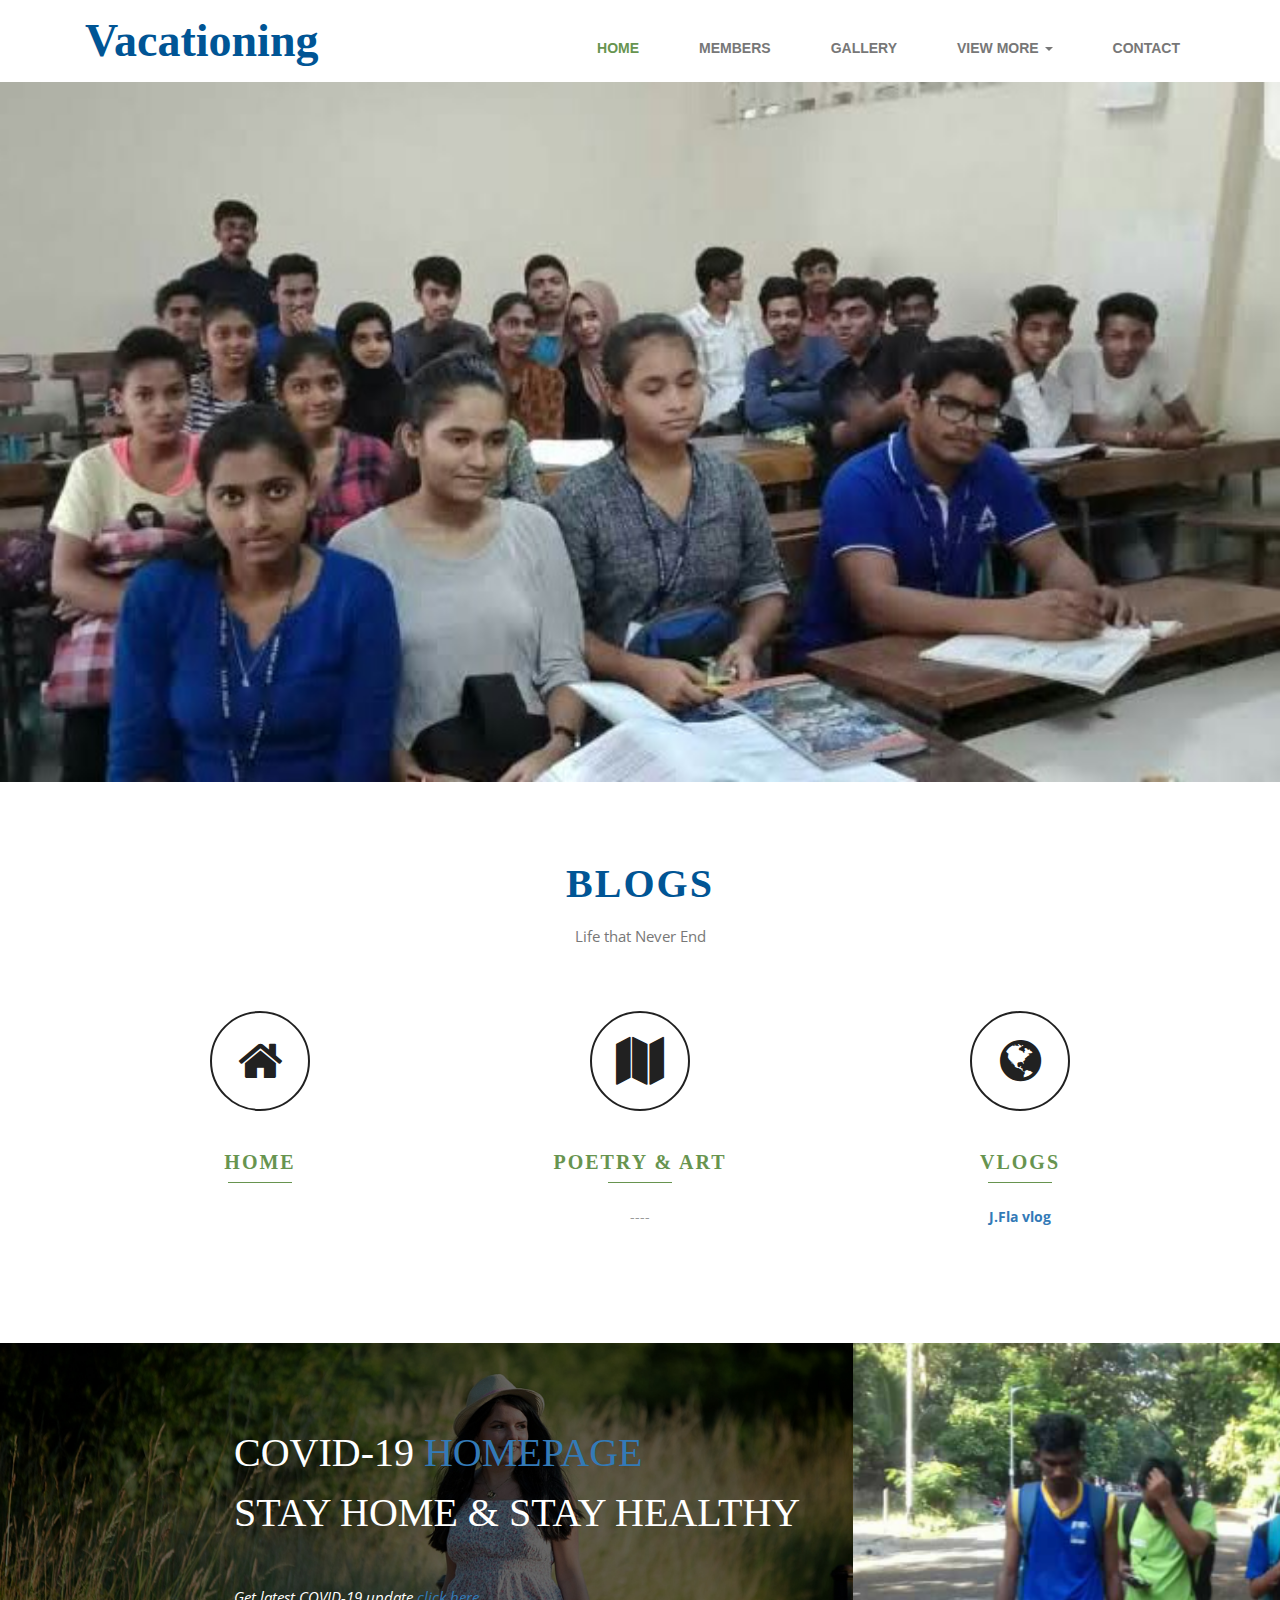
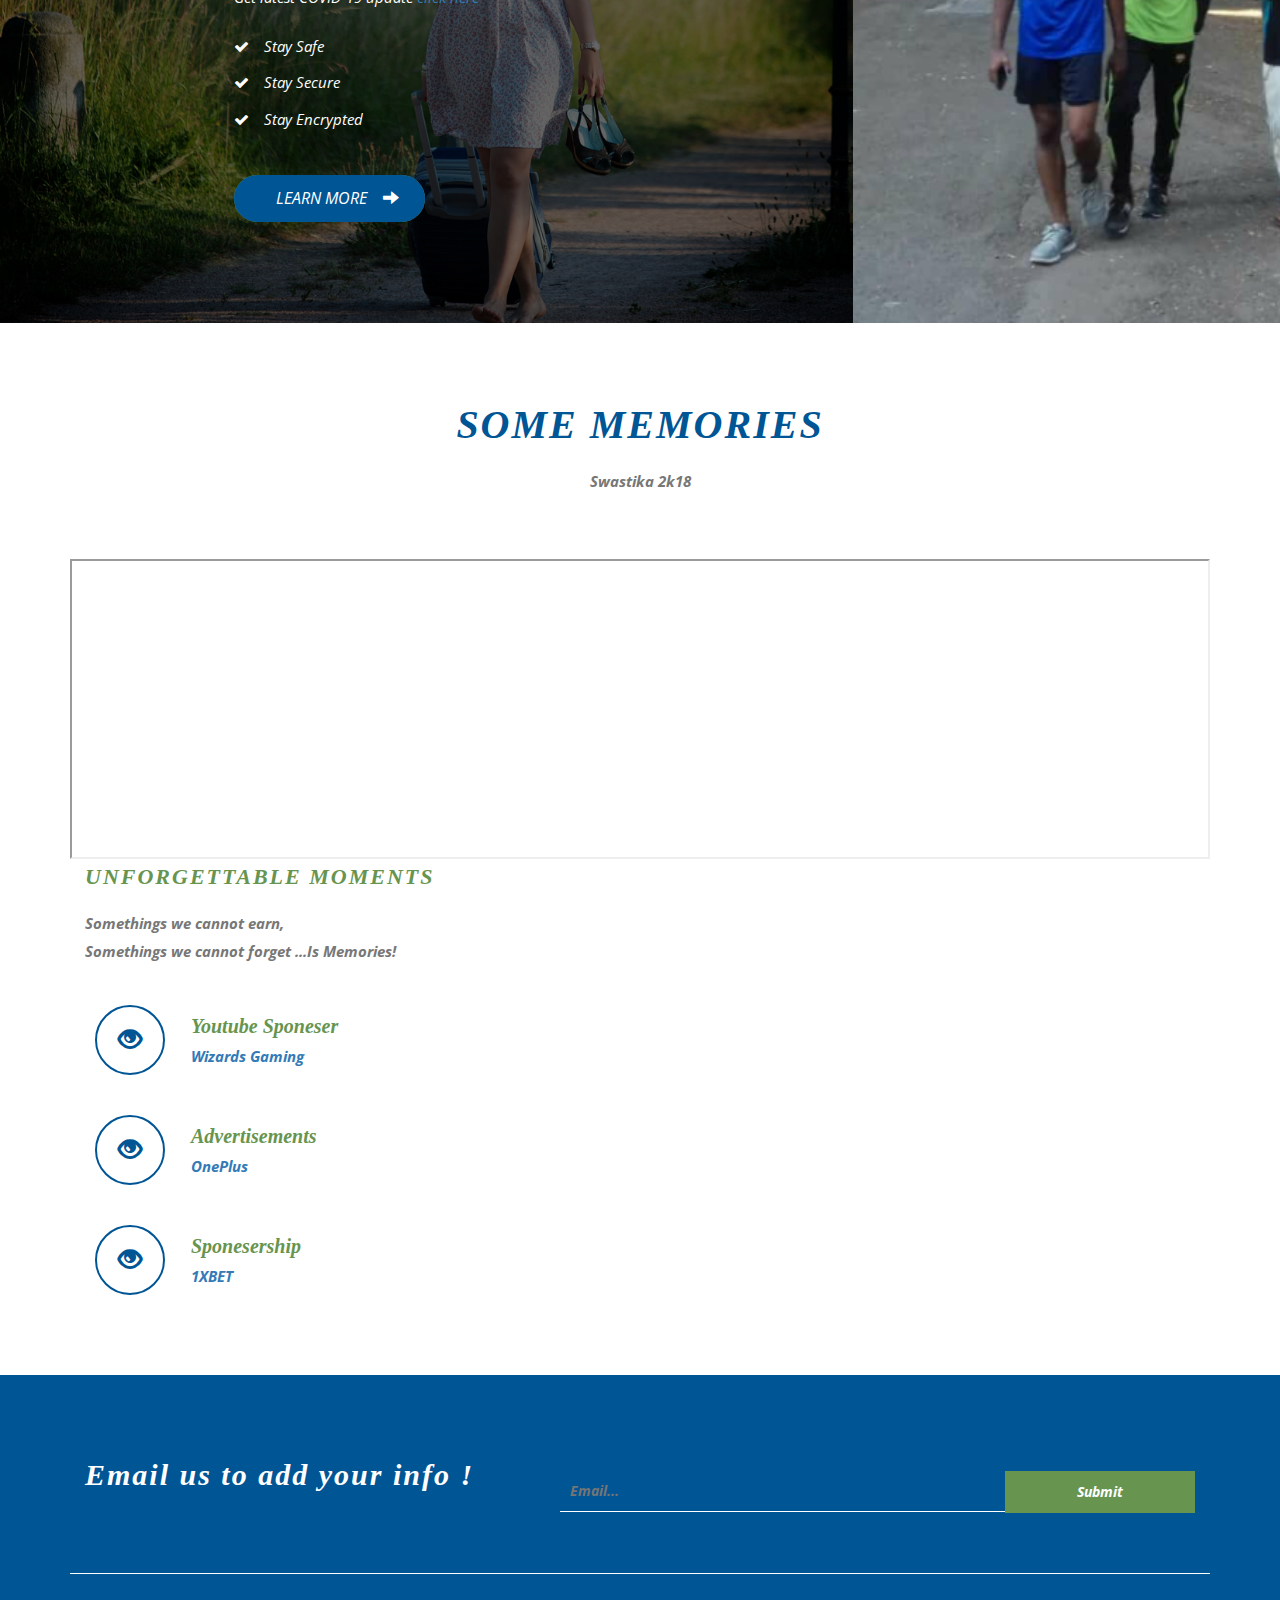
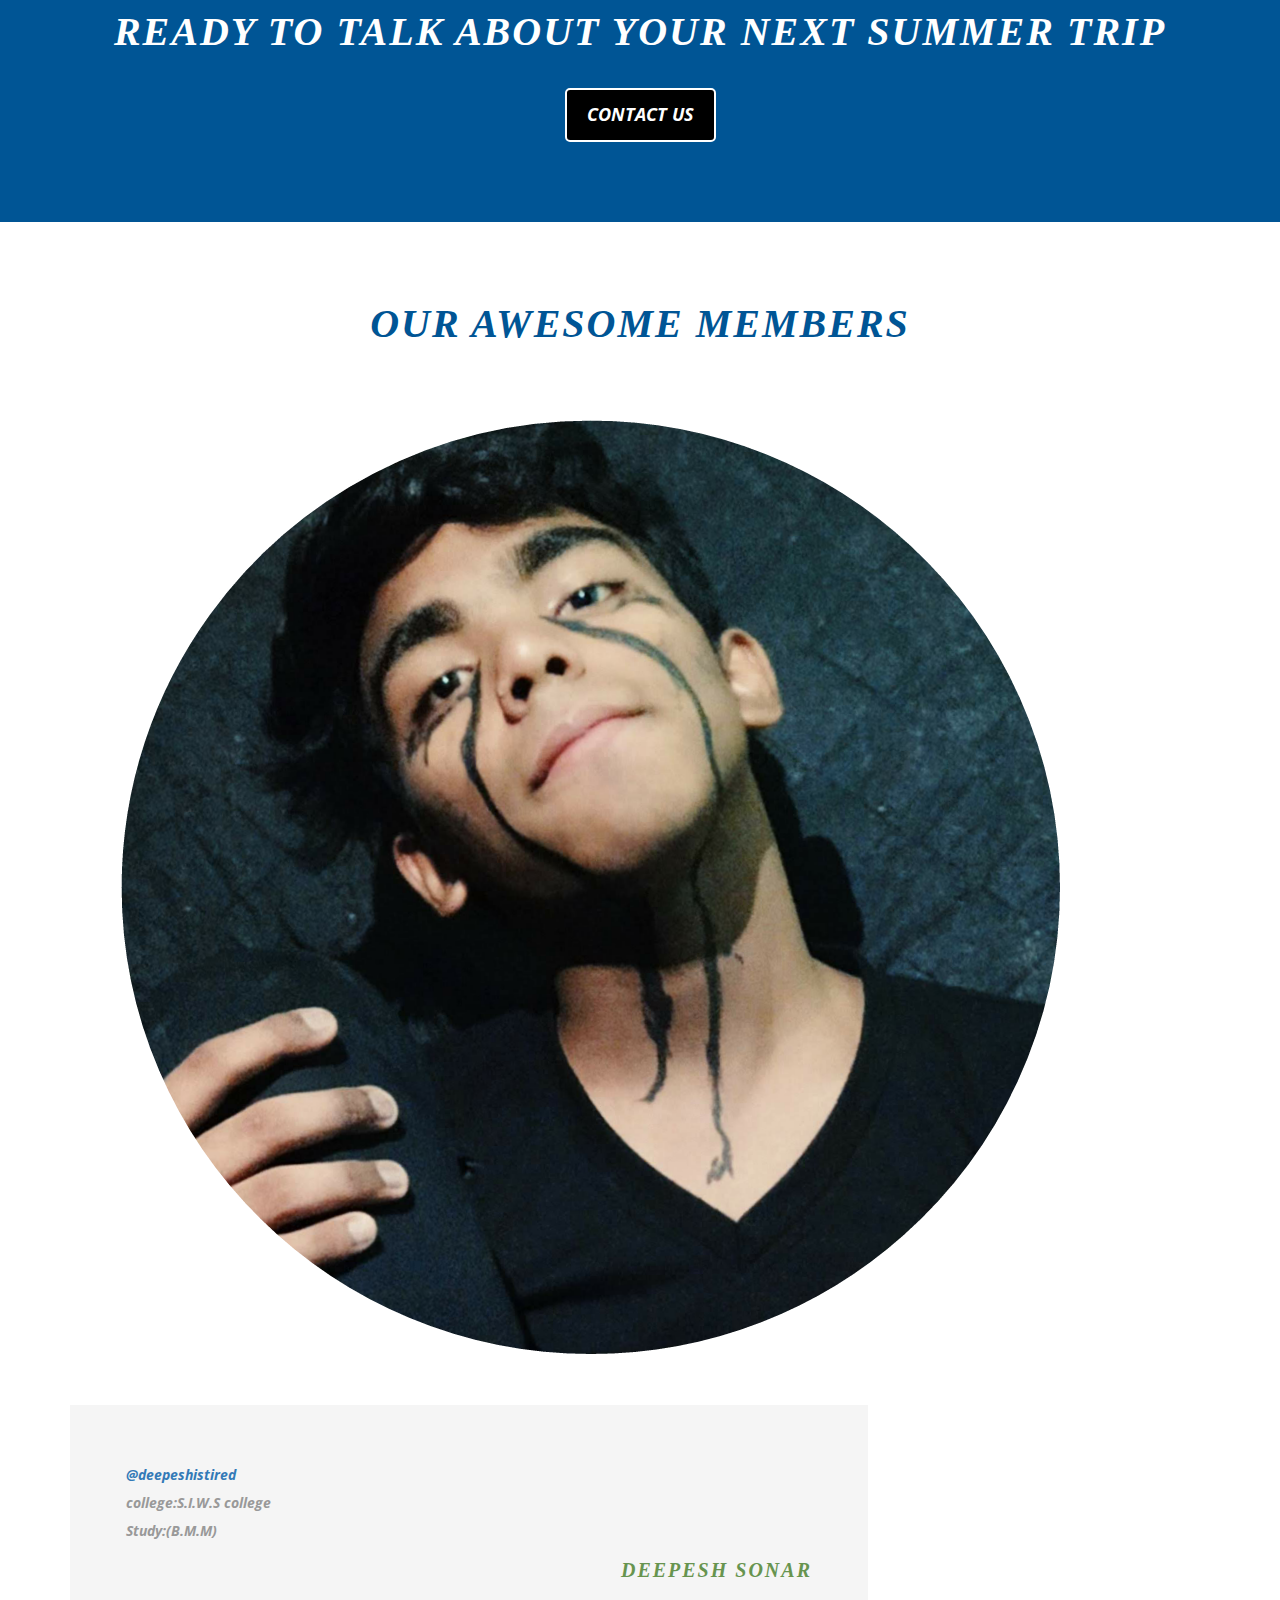
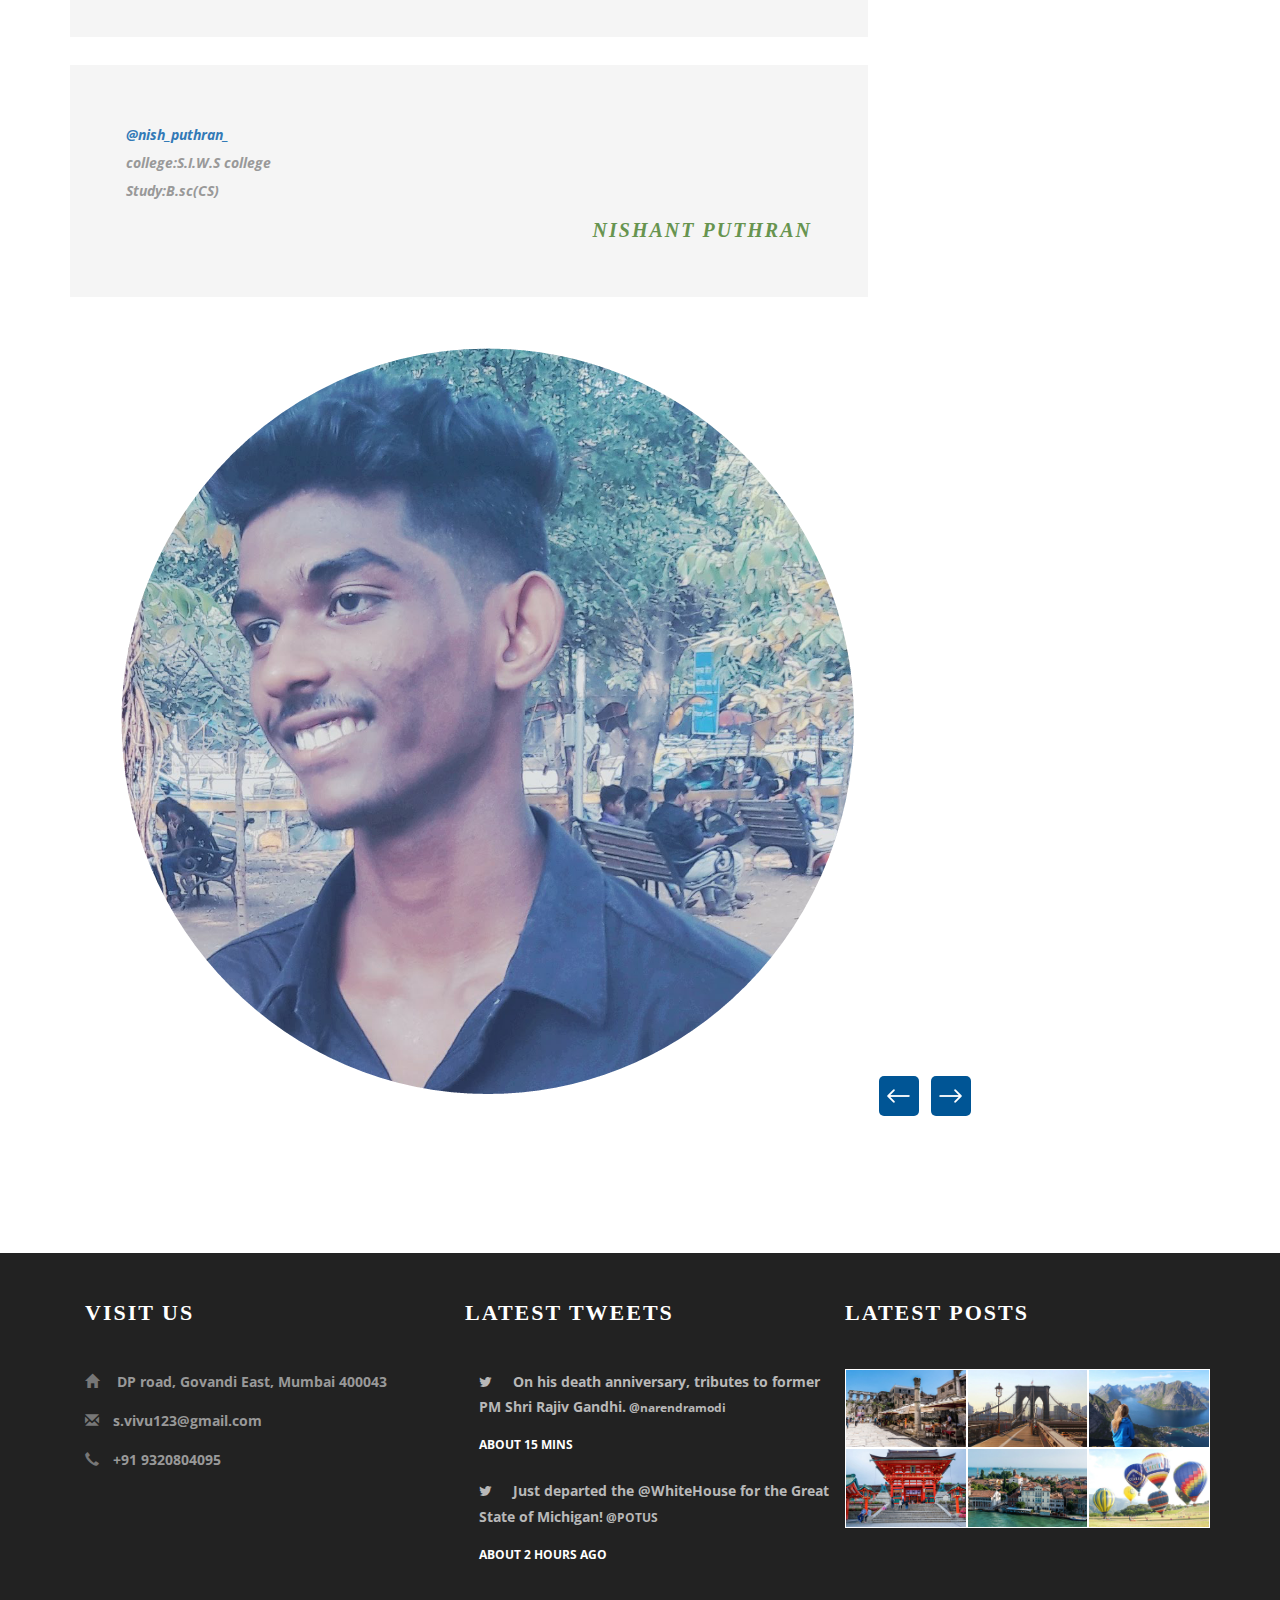
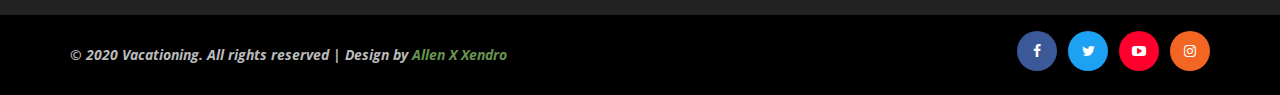
<file: index.html>
<!DOCTYPE html>
<html lang="en">
<head>
<title>Justagroupofhumansofearth</title>
<!-- for-mobile-apps -->
<meta name="viewport" content="width=device-width, initial-scale=1">
<meta http-equiv="Content-Type" content="text/html; charset=utf-8" />
<meta name="keywords" content="Vacationing Responsive web" />
<meta name="author" content="Allen X Xendro">
<script type="application/x-javascript"> addEventListener("load", function() { setTimeout(hideURLbar, 0); }, false);
		function hideURLbar(){ window.scrollTo(0,1); } </script>
<!-- //for-mobile-apps -->
<link href="css/bootstrap.css" rel="stylesheet" type="text/css" media="all" />
<link href="css/style.css" rel="stylesheet" type="text/css" media="all" />
<!-- js -->
<script type="text/javascript" src="js/jquery-2.1.4.min.js"></script>
<!-- //js -->


<!-- font-awesome icons -->
<link rel="stylesheet" href="css/font-awesome.min.css" />
<!-- //font-awesome icons -->
<link href="//fonts.googleapis.com/css?family=Comfortaa" rel="stylesheet">
<link href='//fonts.googleapis.com/css?family=Open+Sans:400,300,300italic,400italic,600,600italic,700,700italic,800,800italic' rel='stylesheet' type='text/css'>
</head>
<body>
	<div class="header w3layouts">
		<div class="container">
			<nav class="navbar navbar-default">
				<div class="navbar-header navbar-left">
					<button type="button" class="navbar-toggle collapsed" data-toggle="collapse" data-target="#bs-example-navbar-collapse-1">
						<span class="sr-only">Toggle navigation</span>
						<span class="icon-bar"></span>
						<span class="icon-bar"></span>
						<span class="icon-bar"></span>
					</button>
					<h1><a class="navbar-brand" href="index.html">Vacationing</a></h1>
				</div>
				<!-- Collect the nav links, forms, and other content for toggling -->
				<div class="collapse navbar-collapse navbar-right" id="bs-example-navbar-collapse-1">
					<nav class="cl-effect-13" id="cl-effect-13">
						<ul class="nav navbar-nav">
							<li class="active"><a href="index.html">Home</a></li>
							<li><a href="members.html">Members</a></li>
							<li><a href="gallery.html">Gallery</a></li>
							<li class="dropdown">
								<a href="#" class="dropdown-toggle" data-toggle="dropdown">View more <b class="caret"></b></a>
								<ul class="dropdown-menu agile_short_dropdown">
									<li><a href="events.html">Events</a></li>
									<li><a href="admin.html">Admin</a></li>
								</ul>
							</li>
							<li><a href="contact.html">Contact</a></li>
						</ul>
						
					</nav>
				</div>
			</nav>
		</div>
	</div>
<!-- banner -->
 <img src="images/66.jpg" height="100%" width="100%"></img>
 <!--<div class="banner22">-->
	<!--<div class="w3-banner1">-->
		<!--<h2>Bakra Boyz</h2>-->
			</div>
			</div>
<!-- //banner -->
<!-- services -->
<div class="services">
		<div class="container">
			<h3 class="w3l_head w3l_head1">Blogs</h3>
			<p class="w3ls_head_para w3ls_head_para1">Life that Never End</p>
			<div class="w3_agileits_services_grids">
				
				<div class="col-md-4 w3_agileits_services_grid">
					<div class="w3_agileits_services_grid_agile">
						<div class="w3_agileits_services_grid_1">
							<i class="fa fa-home" aria-hidden="true"></i>
						</div>
						<h3>Home</h3>
						<!--<p>----</p>-->
					</div>
				</div>
				<div class="col-md-4 w3_agileits_services_grid">
					<div class="w3_agileits_services_grid_agile">
						<div class="w3_agileits_services_grid_1">
							<i class="fa fa-map" aria-hidden="true"></i>
						</div>
						<h3>poetry & Art</h3>
						<p>----</p>
					</div>
				</div>
				<div class="col-md-4 w3_agileits_services_grid">
					<div class="w3_agileits_services_grid_agile">
						<div class="w3_agileits_services_grid_1">
							<i class="fa fa-globe" aria-hidden="true"></i>
						</div>
						<h3>Vlogs</h3>
						<p><b><a href="https://youtu.be/SqOq-foCWYk">J.Fla vlog</a></b></p>
					</div>
				</div>
				<div class="clearfix"> </div>
			</div>
		</div>
	</div>
<!-- //services -->
<!-- relax -->
	<div class="relax">
			<div class="col-md-8 agileinfo_relax_right">
			
				<h3>COVID-19 <a href="https://webcache.googleusercontent.com/search?q=cache:https://mohfw.gov.in/">Homepage</a><br> Stay Home & Stay Healthy <br></h3>
				<p><i>Get latest COVID-19 update<i> <a href="https://www.healthline.com/health-news/covid-19-vaccine-more-than-one-year-before-available"><i>click here<i></a> </p>
				<div class="agileinfo_relax_right_wthree">
					<ul>
						<li><i class="fa fa-check" aria-hidden="true"></i><i>Stay safe<i></i></li>
						<li><i class="fa fa-check" aria-hidden="true"></i><i>Stay secure<i></li>
						<li><i class="fa fa-check" aria-hidden="true"></i><i>Stay encrypted<i> </li>
					
					</ul>
				</div>
				<div class="more">
					<a href="#" class="hvr-shutter-in-vertical" data-toggle="modal" data-target="#myModal">Learn More<span class="glyphicon glyphicon-arrow-right"></span></a>
				</div>
			</div>
			<div class="col-md-4 agileinfo_relax_left">
			</div>
			<div class="clearfix"></div>
	</div>
<!-- //relax -->
<!-- modal -->
				<div class="modal about-modal fade" id="myModal" tabindex="-1" role="dialog">
					<div class="modal-dialog" role="document">
						<div class="modal-content">
							<div class="modal-header"> 
								<button type="button" class="close" data-dismiss="modal" aria-label="Close"><span aria-hidden="true">&times;</span></button>						
								<h4 class="modal-title">COVID-19</h4>
							</div> 
							<div class="modal-body">
								<div class="agileits-w3layouts-info">
									<img src="images/9.jpg" class="img-responsive" alt="" />
									<pre>Protect yourself and others around you by knowing the facts and taking appropriate precautions. Follow advice provided by your local public health agency.

To prevent the spread of COVID-19:


Clean your hands often. Use soap and water, or an alcohol-based hand rub.

Maintain a safe distance from anyone who is coughing or sneezing.

Don’t touch your eyes, nose or mouth.

Cover your nose and mouth with your bent elbow or a tissue when you cough or sneeze.

Stay home if you feel unwell.

If you have a fever, cough and difficulty breathing, seek medical attention. Call in advance.

Follow the directions of your local health authority.

Avoiding unneeded visits to medical facilities allows healthcare systems to operate more effectively, therefore protecting you and others
</pre>
								</div>
							</div>
						</div>
					</div>
				</div>
				<!-- //modal -->  

<!-- latest-->
	<div class="latest">
		<div class="container">
				<h3 class="w3l_head w3l_head1">Some Memories</h3>
				<p class="w3ls_head_para w3ls_head_para1"><b>Swastika 2k18<b></p>
				<div class="latest-tp">
					
						<iframe width="100%" height="300px" src="https://www.youtube.com/embed/Y2zc2IeVX_g?controls=0;&loop=1">
</iframe>

					</div>
					<div class="col-md-6 latest-agileits-w3layouts-right">
						<h4>Unforgettable Moments</h4>
						<p>Somethings we cannot earn,<br>Somethings we cannot forget ...Is Memories!</p>
						<div class="wthree_services_grid">
							<div class="col-xs-2 wthree_services_grid-left">
								<div class="wthree_services_grid-left1">
									<span class="glyphicon glyphicon-eye-open" aria-hidden="true"></span>
								</div>
							</div>
							<div class="col-xs-10 wthree_services_grid-right">
								<h5>Youtube Sponeser</h5>
								<p><b><i><a href="https://m.youtube.com/channel/UCnyw3ZeJIt0mdkXNbWEKShg">Wizards Gaming</a></i></b></p>
							</div>
							<div class="clearfix"> </div>
						</div>
						<div class="wthree_services_grid">
							<div class="col-xs-2 wthree_services_grid-left">
								<div class="wthree_services_grid-left1">
									<span class="glyphicon glyphicon-eye-open" aria-hidden="true"></span>
								</div>
							</div>
							<div class="col-xs-10 wthree_services_grid-right">
								<h5>Advertisements</h5>
								<p><a href="https://www.oneplus.in/">OnePlus</a></p>
							</div>
							<div class="clearfix"> </div>
						</div>
						<div class="wthree_services_grid">
							<div class="col-xs-2 wthree_services_grid-left">
								<div class="wthree_services_grid-left1">
									<span class="glyphicon glyphicon-eye-open" aria-hidden="true"></span>
								</div>
							</div>
							<div class="col-xs-10 wthree_services_grid-right">
								<h5>Sponesership</h5>
								<p><a href="https://in.1xbet.mobi/en/">1XBET</a></p>
							</div>
							<div class="clearfix"> </div>
						</div>
					</div>
				<div class="clearfix"></div>
			</div>
		</div>
	</div>
<!-- /latest-->
<!-- newsletter-->
	<div class="newsletter">
		<div class="container">
			<div class="col-md-5 agileinfo_newsletter_left">
				<h3>Email us to add your info !</h3>
			</div>
			<div class="col-md-7 agileinfo_newsletter_right">
				<form action="#" method="post">
					<input class="email" type="email" placeholder="Email..." required="">
					<input type="submit" value="Submit">
				</form>
			</div>
			<div class="clearfix"> </div>
			<h4>Ready to talk about your next summer trip</h4>
			<div class="mo">
				<a href="tel:8452070571">Contact Us</a>
			</div>
		</div>
	</div>
<!-- /newsletter-->
<!-- testimonials -->
	<div class="testimonials">
		<div class="container"> 
			<h3 class="w3l_head w3l_head1">Our Awesome Members</h3>
			<!--<p class="w3ls_head_para w3ls_head_para1">Bakra Boyz</p>-->
			<!--<div class="agile_testimonials_grids">--><br>
				<ul id="flexiselDemo1">
					
					<li>
					<div class="agile_testimonials_grid">
							<div class="agile_testimonials_grid1">
								<div class="w3_agile_testimonials_grid">
									<div class="w3_agile_testimonials_grid_left">
										<img src="images/deeps.png" alt=" " class="img-responsive" />
									</div>
								</div>
								<div class="w3_agile_testimonials_grid_right">
								<p><a href="https://instagram.com/deepeshistired?igshid=1d6u7ajzdfgq8">@deepeshistired</a><br>college:S.I.W.S college<br>Study:(B.M.M)</p>
										<h4>Deepesh Sonar</h4>
										
									</div>
								<div class="clearfix"> </div>
							</div>
						</div>
						<div class="agile_testimonials_grid">
							<div class="agile_testimonials_grid1">
							<div class="w3_agile_testimonials_grid_right">
							<p><a href="https://instagram.com/nish_puthran_?igshid=1so5ntw3ayc9s">@nish_puthran_</a><br>college:S.I.W.S college<br>Study:B.sc(CS)</p>
										<h4>Nishant puthran</h4>
										
									</div>
								
								<div class="w3_agile_testimonials_grid">
									<div class="w3_agile_testimonials_grid_left">
										<img src="images/nishant.png" alt=" " class="img-responsive" />
									</div>
								</div>
								<div class="clearfix"> </div>
							</div>
						</div>
						
					</li>
					<li>
						<div class="agile_testimonials_grid">
							<div class="agile_testimonials_grid1">
							<div class="w3_agile_testimonials_grid_right">
							<p><a href="https://instagram.com/rahulkumar_193?igshid=j6qrvt4od9gg">@rahulkumar_193</a><br>college:S.I.W.S college</p>
										<h4>Rahul Kumar</h4>
										
									</div>
								
								<div class="w3_agile_testimonials_grid">
									<div class="w3_agile_testimonials_grid_left">
										<img src="images/rahul31.png" alt=" " class="img-responsive" />
									</div>
								</div>
								<div class="clearfix"> </div>
							</div>
						</div>
						<div class="agile_testimonials_grid">
							<div class="agile_testimonials_grid1">
								<div class="w3_agile_testimonials_grid">
									<div class="w3_agile_testimonials_grid_left">
										<img src="images/aKshay.png" alt=" " class="img-responsive" />
									</div>
								</div>
								<div class="w3_agile_testimonials_grid_right">
								<p><a href="https://instagram.com/akshay_gohrava?igshid=oxsoxw6wsavh">@akshay_gohrava</a><br>college:S.I.W.S college<br>worked:OSI internship</p>
										<h4>Akshay Gohrava</h4>
										
									</div>
								<div class="clearfix"> </div>
							</div>
						</div>
					</li>
					
				</ul>
					<script type="text/javascript">
							$(window).load(function() {
								$("#flexiselDemo1").flexisel({
									visibleItems: 1,
									animationSpeed: 1000,
									autoPlay: false,
									autoPlaySpeed: 3000,    		
									pauseOnHover: true,
									enableResponsiveBreakpoints: true,
									responsiveBreakpoints: { 
										portrait: { 
											changePoint:480,
											visibleItems: 1
										}, 
										landscape: { 
											changePoint:640,
											visibleItems:1
										},
										tablet: { 
											changePoint:768,
											visibleItems: 1
										}
									}
								});
								
							});
					</script>
					<script type="text/javascript" src="js/jquery.flexisel.js"></script>
			</div>
		</div>
	</div>
<!-- //testimonials -->

<!-- footer -->
<div class="agileinfo_footer_bottom">
			<div class="container">
				<div class="col-md-4 agileinfo_footer_bottom_grid">
					<h3>Visit Us</h3>
				<ul>
					<li><span class="glyphicon glyphicon-home" aria-hidden="true"></span> DP road, Govandi East, Mumbai 400043</li>
					<li><span class="glyphicon glyphicon-envelope" aria-hidden="true"></span><a href="mailto:s.vivu123@gmail.com">s.vivu123@gmail.com</a></li>
					<li><span class="glyphicon glyphicon-earphone" aria-hidden="true"></span><a href="tel:+91 9320804095">+91 9320804095</a></li>
				</ul>
					
				</div>

				<div class="col-md-4 agileinfo_footer_bottom_grid">
					<h3>Latest Tweets</h3>
					<ul class="twi agileits_twitter">
						<li><i class="fa fa-twitter" aria-hidden="true"></i>On his death anniversary, tributes to former PM Shri Rajiv Gandhi.<a href="https://mobile.twitter.com/narendramodi" class="mail">
						@narendramodi</a> <span>ABOUT 15 MINS</span></li>
						<li><i class="fa fa-twitter" aria-hidden="true"></i>Just departed the 

@WhiteHouse

for the Great State of Michigan!<a href="https://mobile.twitter.com/potus?lang=en" class="mail">
						@POTUS</a> <span>ABOUT 2 HOURS AGO</span></li>
					</ul>
				</div>
				<div class="col-md-4 agileinfo_footer_bottom_grid">
					<h3>Latest Posts</h3>
					<div class="flickr-grids">
						<div class="flickr-grid agileits_w3layouts_flickr">
							<a href="#"><img src="images/2.jpg" alt=" " class="img-responsive"></a>
						</div>
						<div class="flickr-grid  agileits_w3layouts_flickr">
							<a href="#"><img src="images/3.jpg" alt=" " class="img-responsive"></a>
						</div>
						<div class="flickr-grid  agileits_w3layouts_flickr">
							<a href="#"><img src="images/4.jpg" alt=" " class="img-responsive"></a>
						</div>
						<div class="clearfix"> </div>
						
						<div class="flickr-grid  agileits_w3layouts_flickr">
							<a href="#"><img src="images/5.jpg" alt=" " class="img-responsive"></a>
						</div>
						<div class="flickr-grid  agileits_w3layouts_flickr">
							<a href="#"><img src="images/6.jpg" alt=" " class="img-responsive"></a>
						</div>
						<div class="flickr-grid  agileits_w3layouts_flickr">
							<a href="#"><img src="images/7.jpg" alt=" " class="img-responsive"></a>
						</div>
						<div class="clearfix"> </div>
					</div>
				</div>
				<div class="clearfix"> </div>
			</div>
		</div>
			<div class="footer-w3layouts">
				<div class="container">
				<div class="agile-copy">
					<p>© 2020 Vacationing. All rights reserved | Design by <a href="https://youtu.be/VaBRY6PYNLI">Allen X Xendro</a></p>
				</div>
				<div class="agileits-social">
					<ul>
							<li><a href="https://m.facebook.com/narendramodi/"><i class="fa fa-facebook"></i></a></li>
							<li><a href="https://mobile.twitter.com/narendramodi"><i class="fa fa-twitter"></i></a></li>
							<li><a href="https://m.youtube.com/channel/UCnyw3ZeJIt0mdkXNbWEKShg"><i class="fa fa-youtube-play"></i></a></li>
							<li><a href="https://www.instagram.com/narendramodi/"><i class="fa fa-instagram"></i></a></li>
						</ul>
				</div>
					<div class="clearfix"></div>
				</div>
			</div>

<!-- //footer -->
<!-- for bootstrap working -->
	<script src="js/bootstrap.js"></script>
<!-- //for bootstrap working -->
</body>
</html>
</file>
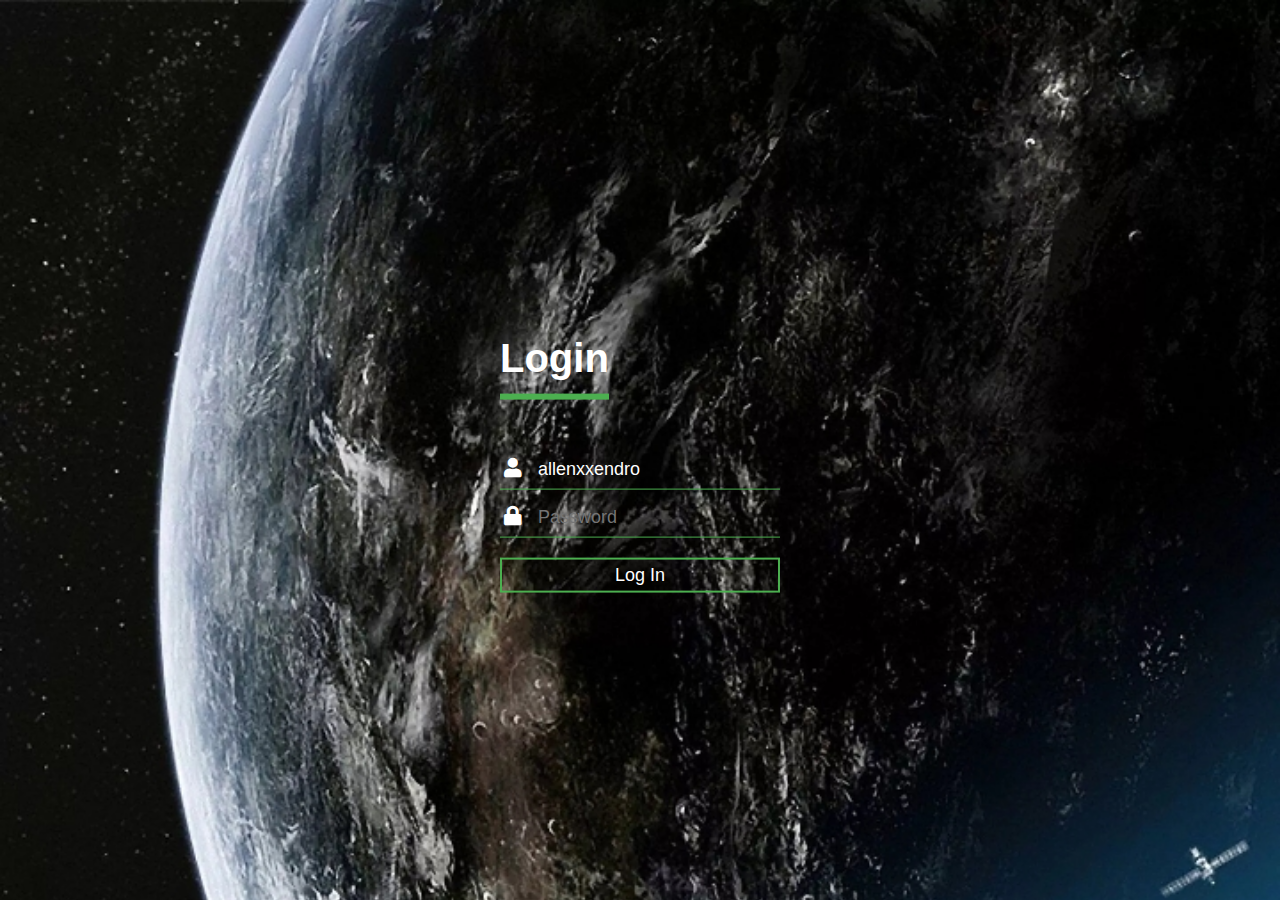
<file: admin.html>
<!DOCTYPE html>
<html lang="en" dir="ltr">
  <head>
    <meta charset="utf-8">
    <title>Admin Panel</title>
    <link rel="stylesheet" href="css/login.css">
  </head>
  <body>
  <form action="process.html">
<div class="login-box">
  <h1>Login</h1>
  <div class="textbox">
    <i class="fas fa-user"></i>
    <input type="text" placeholder="Username" value="allenxxendro">
  </div>

  <div class="textbox">
    <i class="fas fa-lock"></i>
    <input type="password" placeholder="Password">
  </div>

  <button type="submit" class="btn"> Log In </button>
</div>
</form>
  </body>
</html>
</file>
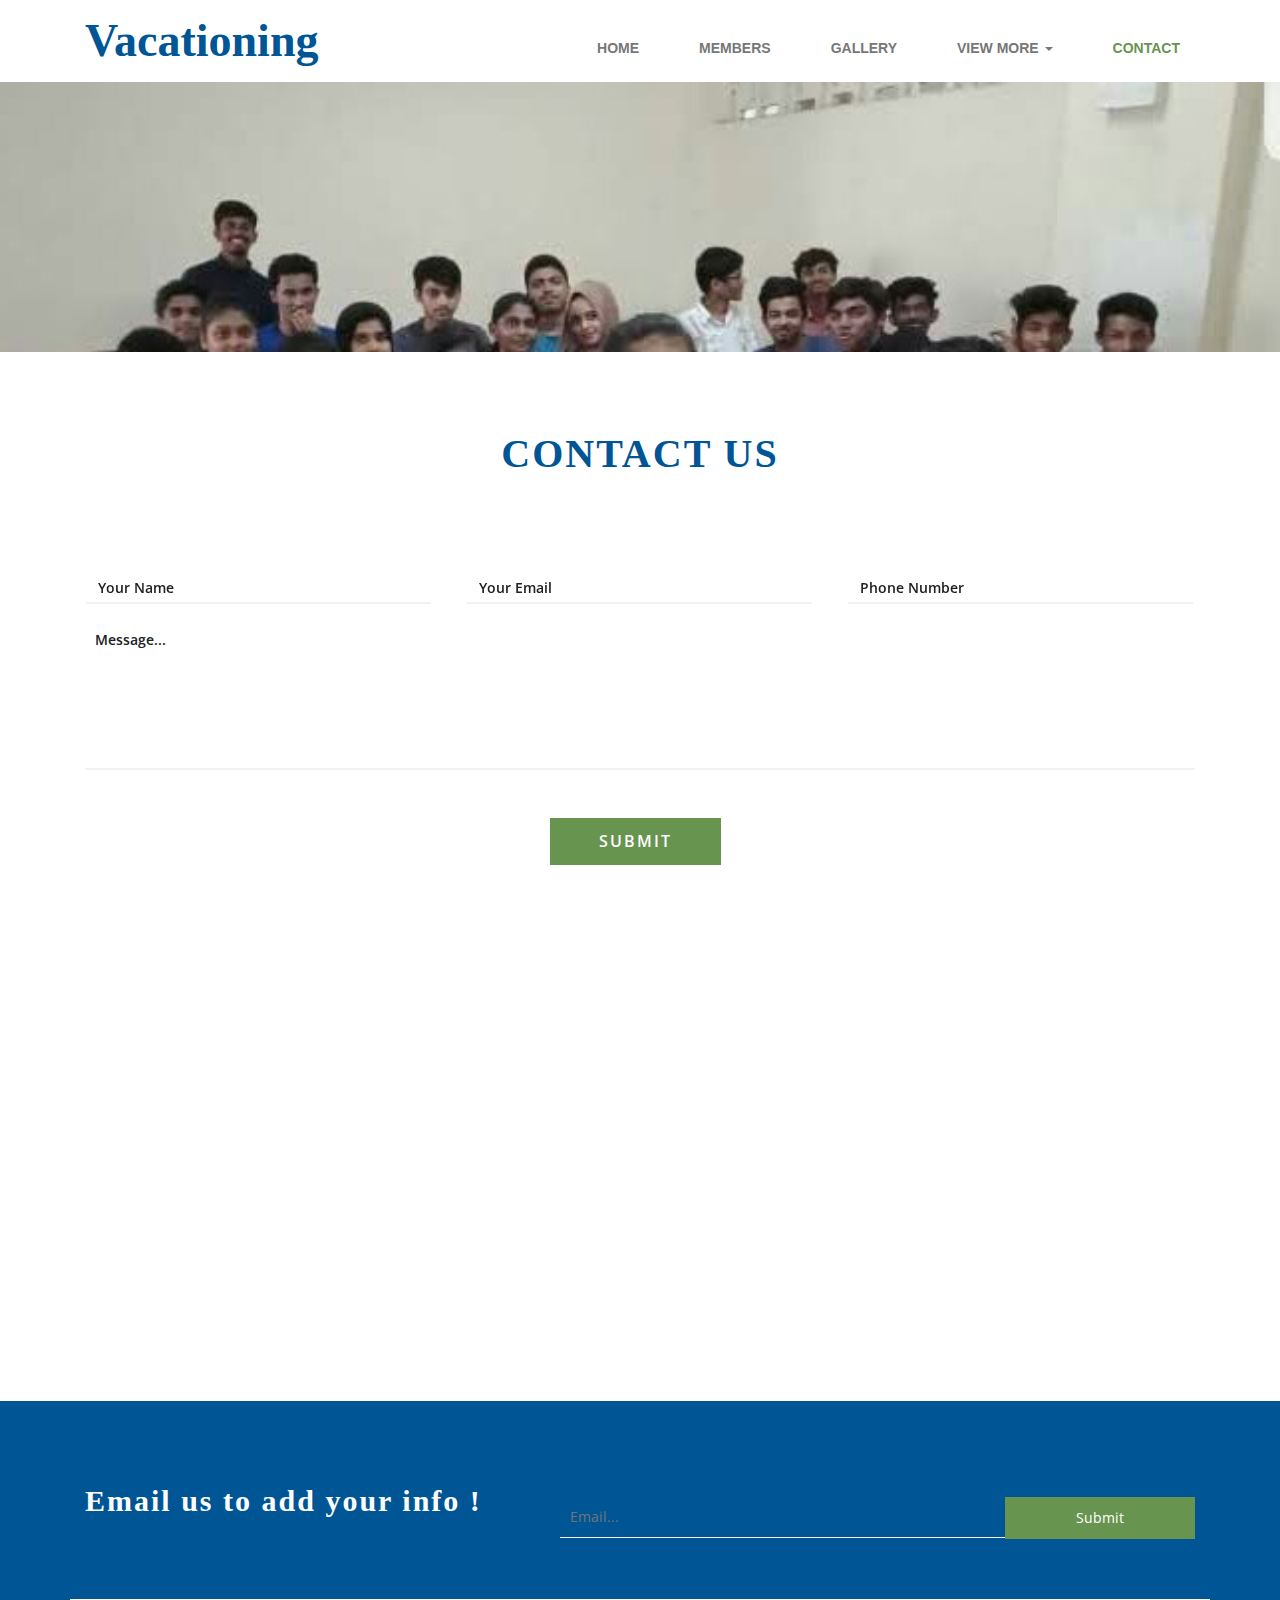
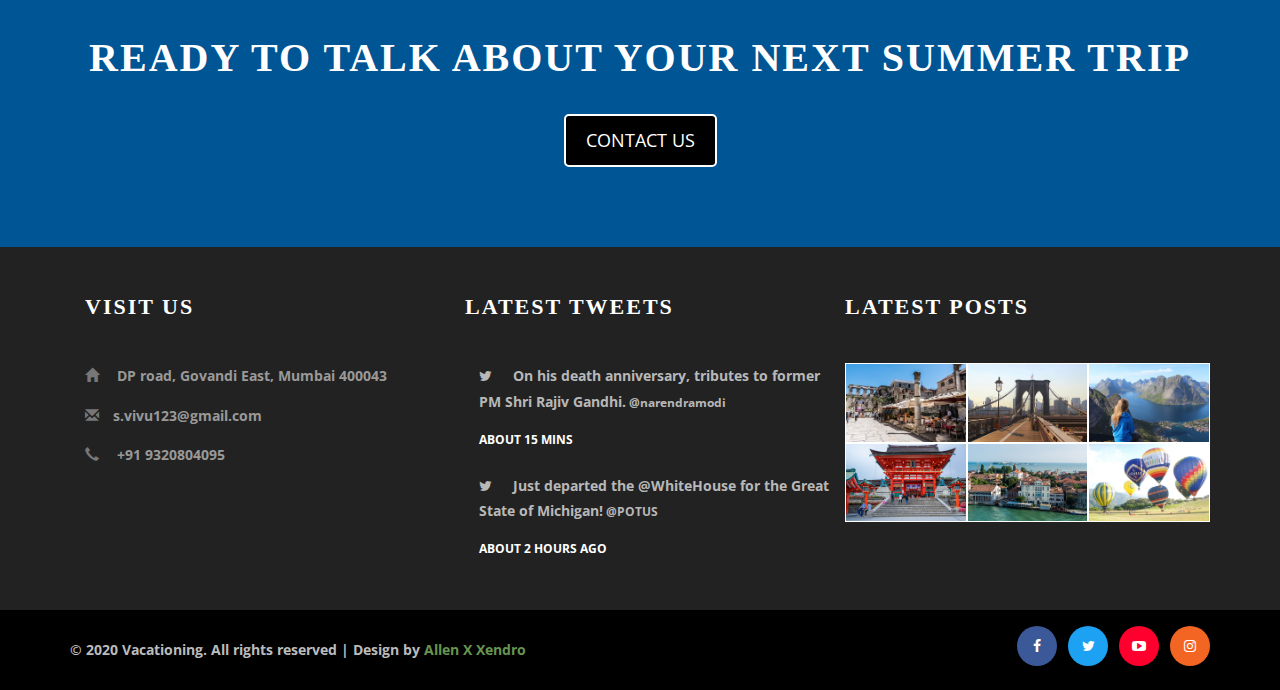
<file: contact.html>
<!DOCTYPE html>
<html lang="en">
<head>
<title>Contact Us</title>
<!-- for-mobile-apps -->
<meta name="viewport" content="width=device-width, initial-scale=1">
<meta http-equiv="Content-Type" content="text/html; charset=utf-8" />
<meta name="keywords" content="Vacationing Responsive web" />
<meta name="author" content="Allen X Xendro">
<script type="application/x-javascript"> addEventListener("load", function() { setTimeout(hideURLbar, 0); }, false);
		function hideURLbar(){ window.scrollTo(0,1); } </script>
<!-- //for-mobile-apps -->
<link href="css/bootstrap.css" rel="stylesheet" type="text/css" media="all" />
<link href="css/style.css" rel="stylesheet" type="text/css" media="all" />
<!-- js -->
<script type="text/javascript" src="js/jquery-2.1.4.min.js"></script>
<!-- //js -->
<!-- font-awesome icons -->
<link rel="stylesheet" href="css/font-awesome.min.css" />
<!-- //font-awesome icons -->
<link href="//fonts.googleapis.com/css?family=Comfortaa" rel="stylesheet">
<link href='//fonts.googleapis.com/css?family=Open+Sans:400,300,300italic,400italic,600,600italic,700,700italic,800,800italic' rel='stylesheet' type='text/css'>
</head>
<body>
	<div class="header w3layouts">
		<div class="container">
			<nav class="navbar navbar-default">
				<div class="navbar-header navbar-left">
					<button type="button" class="navbar-toggle collapsed" data-toggle="collapse" data-target="#bs-example-navbar-collapse-1">
						<span class="sr-only">Toggle navigation</span>
						<span class="icon-bar"></span>
						<span class="icon-bar"></span>
						<span class="icon-bar"></span>
					</button>
					<h1><a class="navbar-brand" href="index.html">Vacationing</a></h1>
				</div>
				<!-- Collect the nav links, forms, and other content for toggling -->
				<div class="collapse navbar-collapse navbar-right" id="bs-example-navbar-collapse-1">
					<nav class="cl-effect-13" id="cl-effect-13">
						<ul class="nav navbar-nav">
							<li><a href="index.html">Home</a></li>
							<li><a href="members.html">Members</a></li>
							<li><a href="gallery.html">Gallery</a></li>
							<li class="dropdown">
								<a href="#" class="dropdown-toggle" data-toggle="dropdown">View more <b class="caret"></b></a>
								<ul class="dropdown-menu agile_short_dropdown">
									<li><a href="events.html">Events</a></li>
									<li><a href="admin.html">Admin</a></li>
								</ul>
							</li>
							<li class="active"><a href="contact.html">Contact</a></li>
						</ul>
						
					</nav>
				</div>
			</nav>
		</div>
	</div>
<!-- banner -->
	<div class="w3-banner1">
		
	</div>
<!-- //banner -->
<!-- contact -->
<div class="contact">
		<div class="container">
			<h2 class="w3l_head w3l_head1">Contact Us</h2>
			<div class="w3_contact_grids">
				<form action="#" method="post">
					<span class="input input--jiro">
						<input class="input__field input__field--jiro" type="text" id="input-10" name="Name" placeholder="Your Name" required="">
						<label class="input__label input__label--jiro" for="input-10">
							<span class="input__label-content input__label-content--jiro">Your Name</span>
						</label>
					</span>
					<span class="input input--jiro">
						<input class="input__field input__field--jiro" type="email" id="input-11" name="Email" placeholder="Your Email Address" required="">
						<label class="input__label input__label--jiro" for="input-11">
							<span class="input__label-content input__label-content--jiro">Your Email</span>
						</label>
					</span>
					<span class="input input--jiro">
						<input class="input__field input__field--jiro" type="text" id="input-12" name="Phone Number" placeholder="Phone Number" required="">
						<label class="input__label input__label--jiro" for="input-12">
							<span class="input__label-content input__label-content--jiro">Phone Number</span>
						</label>
					</span>
					<textarea name="Message" placeholder="Message..." required=""></textarea>
					<input type="submit" onclick="button()" value="Submit">
				</form>
			</div>
		</div>
	</div>
	<script>
	function button() {
					alert("email us to add your info!");
    		alert("goosh!i dont know much more about server side scripting,so");
					}
	</script>
	<script src="js/classie.js"></script>
	<script>
			(function() {
				// trim polyfill : https://developer.mozilla.org/en-US/docs/Web/JavaScript/Reference/Global_Objects/String/Trim
				if (!String.prototype.trim) {
					(function() {
						// Make sure we trim BOM and NBSP
						var rtrim = /^[\s\uFEFF\xA0]+|[\s\uFEFF\xA0]+$/g;
						String.prototype.trim = function() {
							return this.replace(rtrim, '');
						};
					})();
				}

				[].slice.call( document.querySelectorAll( 'input.input__field' ) ).forEach( function( inputEl ) {
					// in case the input is already filled..
					if( inputEl.value.trim() !== '' ) {
						classie.add( inputEl.parentNode, 'input--filled' );
					}

					// events:
					inputEl.addEventListener( 'focus', onInputFocus );
					inputEl.addEventListener( 'blur', onInputBlur );
				} );

				function onInputFocus( ev ) {
					classie.add( ev.target.parentNode, 'input--filled' );
				}

				function onInputBlur( ev ) {
					if( ev.target.value.trim() === '' ) {
						classie.remove( ev.target.parentNode, 'input--filled' );
					}
				}
			})();
		</script>

<!-- //contact -->
	<div class="agile-map">
		<iframe src="https://www.google.com/maps/embed?pb=!1m14!1m8!1m3!1d15087.90579726142!2d72.8593272!3d19.020759400000003!3m2!1i1024!2i768!4f13.1!3m3!1m2!1s0x0%3A0xcc5a204b43829c1d!2sN%20R%20Swamy%20College%20of%20Commerce%20and%20Economics!5e0!3m2!1sen!2sin!4v1594134654827!5m2!1sen!2sin" width="600" height="450" frameborder="0" style="border:0;" allowfullscreen="" aria-hidden="false" tabindex="0"></iframe>
	</div>
<!-- newsletter-->
	<div class="newsletter">
		<div class="container">
			<div class="col-md-5 agileinfo_newsletter_left">
				<h3>Email us to add your info !</h3>
			</div>
			<div class="col-md-7 agileinfo_newsletter_right">
				<form action="#" method="post">
					<input class="email" type="email" placeholder="Email..." required="">
					<input type="submit" value="Submit">
				</form>
			</div>
			<div class="clearfix"> </div>
			<h4>Ready to talk about your next summer trip</h4>
			<div class="mo">
				<a href="tel:+91 9320804095">Contact Us</a>
			</div>
		</div>
	</div>
<!-- /newsletter-->
<!-- footer -->
<div class="agileinfo_footer_bottom">
			<div class="container">
				<div class="col-md-4 agileinfo_footer_bottom_grid">
					<h3>Visit Us</h3>
				<ul>
					<li><b><span class="glyphicon glyphicon-home" aria-hidden="true"></span> DP road, Govandi East, Mumbai 400043</b></li>
					<li><b><span class="glyphicon glyphicon-envelope" aria-hidden="true"></span><a href="mailto:s.vivu123@gmail.com">s.vivu123@gmail.com</a></b></li>
					<li><b><span class="glyphicon glyphicon-earphone" aria-hidden="true"></span> <a href="tel:+91 9320804095">+91 9320804095</a></b></li>
				</ul>
					
				</div>

				<div class="col-md-4 agileinfo_footer_bottom_grid">
					<h3>Latest Tweets</h3>
					<ul class="twi agileits_twitter">
						<li><b><i class="fa fa-twitter" aria-hidden="true"></i>On his death anniversary, tributes to former PM Shri Rajiv Gandhi.<a href="https://mobile.twitter.com/narendramodi" class="mail">
						@narendramodi</a> <span>ABOUT 15 MINS</span></b></li>
						<li><b><i class="fa fa-twitter" aria-hidden="true"></i>Just departed the 

@WhiteHouse

for the Great State of Michigan!<a href="https://mobile.twitter.com/potus?lang=en" class="mail">
						@POTUS</a> <span>ABOUT 2 HOURS AGO</span></b></li>
					</ul>
				</div>
				<div class="col-md-4 agileinfo_footer_bottom_grid">
					<h3>Latest Posts</h3>
					<div class="flickr-grids">
						<div class="flickr-grid agileits_w3layouts_flickr">
							<a href="#"><img src="images/2.jpg" alt=" " class="img-responsive"></a>
						</div>
						<div class="flickr-grid  agileits_w3layouts_flickr">
							<a href="#"><img src="images/3.jpg" alt=" " class="img-responsive"></a>
						</div>
						<div class="flickr-grid  agileits_w3layouts_flickr">
							<a href="#"><img src="images/4.jpg" alt=" " class="img-responsive"></a>
						</div>
						<div class="clearfix"> </div>
						
						<div class="flickr-grid  agileits_w3layouts_flickr">
							<a href="#"><img src="images/5.jpg" alt=" " class="img-responsive"></a>
						</div>
						<div class="flickr-grid  agileits_w3layouts_flickr">
							<a href="#"><img src="images/6.jpg" alt=" " class="img-responsive"></a>
						</div>
						<div class="flickr-grid  agileits_w3layouts_flickr">
							<a href="#"><img src="images/7.jpg" alt=" " class="img-responsive"></a>
						</div>
						<div class="clearfix"> </div>
					</div>
				</div>
				<div class="clearfix"> </div>
			</div>
		</div>
			<div class="footer-w3layouts">
				<div class="container">
				<div class="agile-copy">
					<p><b>© 2020 Vacationing. All rights reserved | Design by <a href="https://youtu.be/Ljx9W5Gq6c8">Allen X Xendro</a></b></p>
				</div>
				<div class="agileits-social">
					<ul>
							<li><a href="https://m.facebook.com/narendramodi/"><i class="fa fa-facebook"></i></a></li>
							<li><a href="https://mobile.twitter.com/narendramodi"><i class="fa fa-twitter"></i></a></li>
							<li><a href="https://m.youtube.com/channel/UCnyw3ZeJIt0mdkXNbWEKShg"><i class="fa fa-youtube-play"></i></a></li>
							<li><a href="https://www.instagram.com/narendramodi/"><i class="fa fa-instagram"></i></a></li>
						</ul>
				</div>
					<div class="clearfix"></div>
				</div>
			</div>

<!-- //footer -->
<!-- for bootstrap working -->
	<script src="js/bootstrap.js"></script>
<!-- //for bootstrap working -->
</body>
</html>
</file>
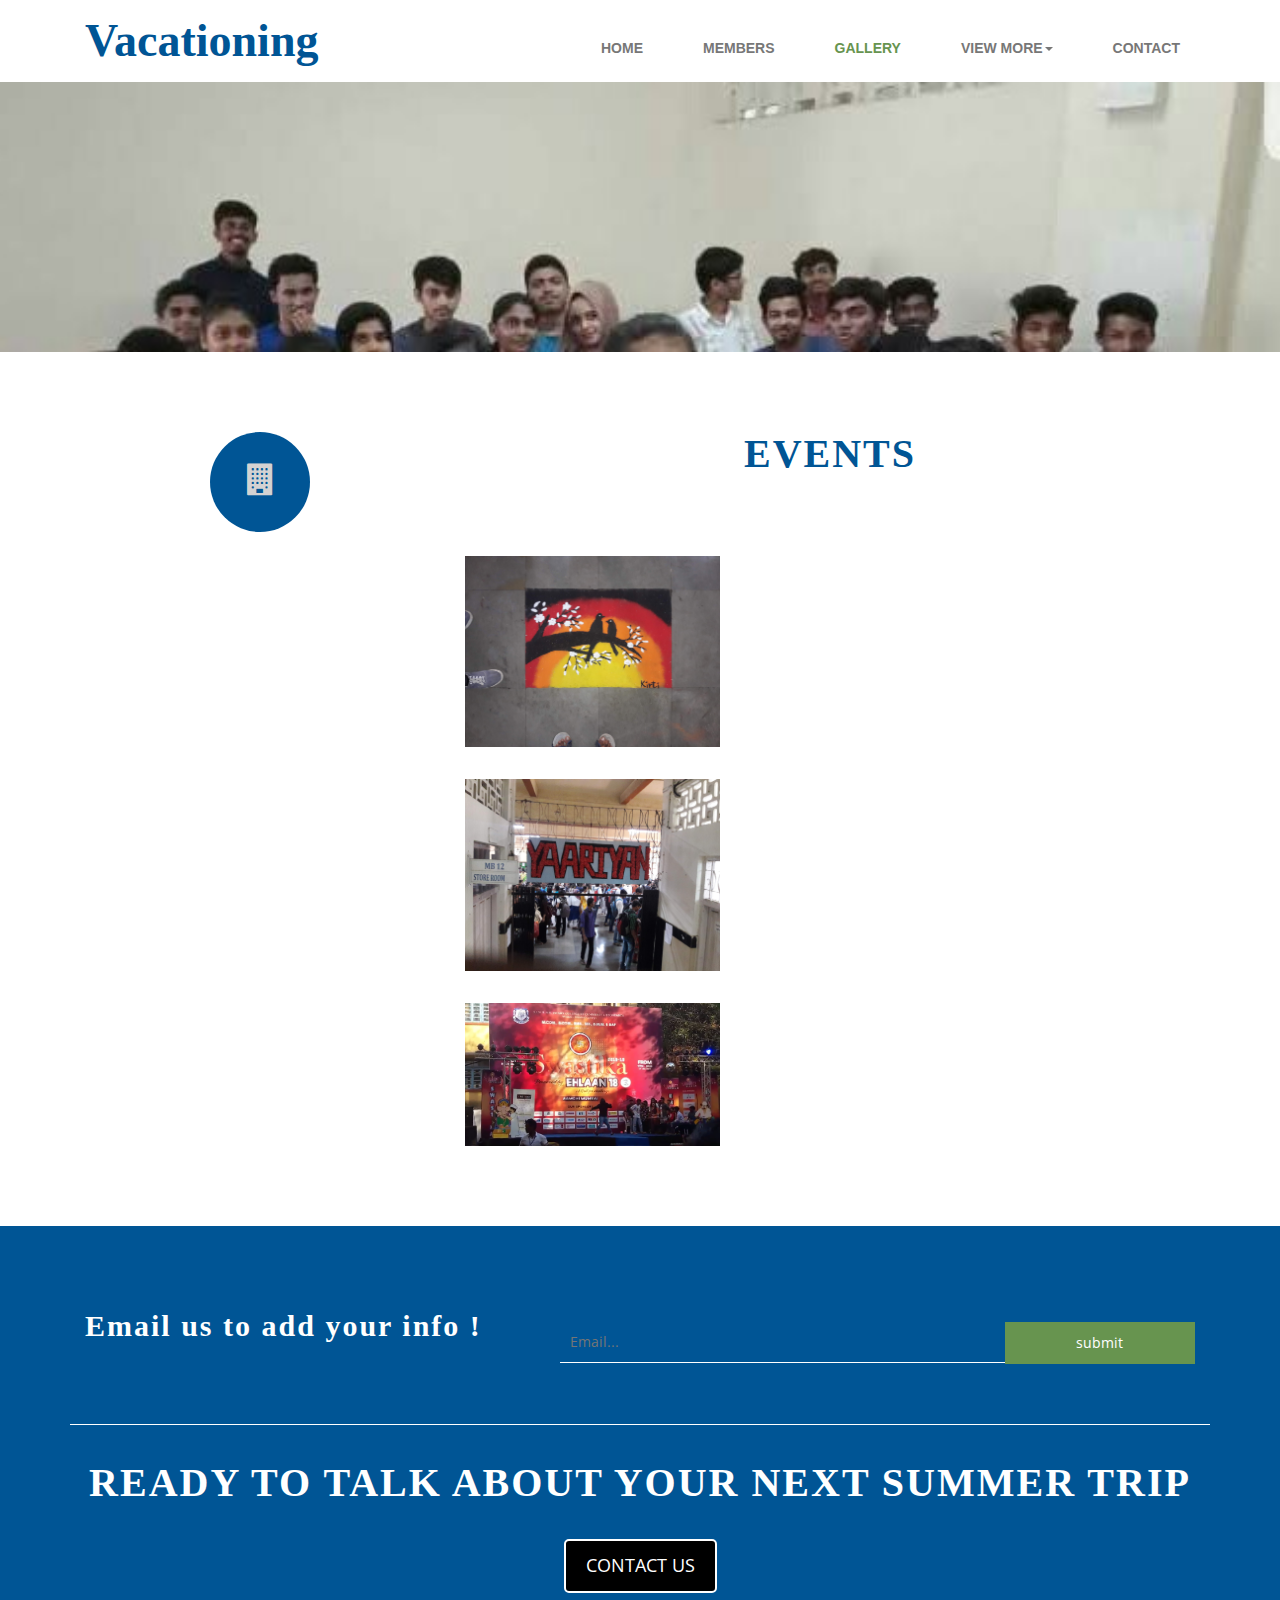
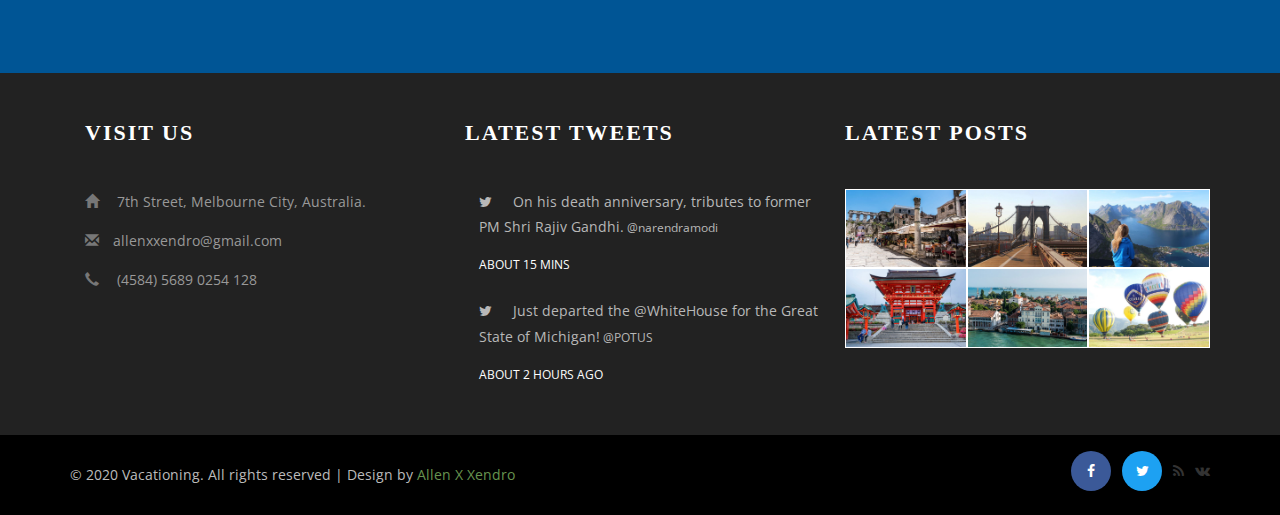
<file: events.html>
<!DOCTYPE html>
<html lang="en">
<head>
<title>Vacationing a Travel Category Flat Bootstrap Responsive Website Template | Gallery :: w3layouts</title>
<!-- for-mobile-apps -->
<meta name="viewport" content="width=device-width, initial-scale=1">
<meta http-equiv="Content-Type" content="text/html; charset=utf-8" />
<meta name="keywords" content="Vacationing Responsive web template, Bootstrap Web Templates, Flat Web Templates, Android Compatible web template, 
Smartphone Compatible web template, free webdesigns for Nokia, Samsung, LG, SonyEricsson, Motorola web design" />
<script type="application/x-javascript"> addEventListener("load", function() { setTimeout(hideURLbar, 0); }, false);
		function hideURLbar(){ window.scrollTo(0,1); } </script>
<!-- //for-mobile-apps -->
<link href="css/bootstrap.css" rel="stylesheet" type="text/css" media="all" />
<link href="css/style.css" rel="stylesheet" type="text/css" media="all" />
<link type="text/css" rel="stylesheet" href="css/cm-overlay.css" />
<!-- js -->
<script type="text/javascript" src="js/jquery-2.1.4.min.js"></script>
<!-- //js -->
<!-- font-awesome icons -->
<link rel="stylesheet" href="css/font-awesome.min.css" />
<!-- //font-awesome icons -->
<link href="//fonts.googleapis.com/css?family=Comfortaa" rel="stylesheet">
<link href='//fonts.googleapis.com/css?family=Open+Sans:400,300,300italic,400italic,600,600italic,700,700italic,800,800italic' rel='stylesheet' type='text/css'>
</head>
<body>
	<div class="header w3layouts">
		<div class="container">
			<nav class="navbar navbar-default">
				<div class="navbar-header navbar-left">
					<button type="button" class="navbar-toggle collapsed" data-toggle="collapse" data-target="#bs-example-navbar-collapse-1">
						<span class="sr-only">Toggle navigation</span>
						<span class="icon-bar"></span>
						<span class="icon-bar"></span>
						<span class="icon-bar"></span>
					</button>
					<h1><a class="navbar-brand" href="index.html">Vacationing</a></h1>
				</div>
				<!-- Collect the nav links, forms, and other content for toggling -->
				<div class="collapse navbar-collapse navbar-right" id="bs-example-navbar-collapse-1">
					<nav class="cl-effect-13" id="cl-effect-13">
						<ul class="nav navbar-nav">
							<li><a href="index.html">Home</a></li>
							<li><a href="members.html">Members</a></li>
							<li class="active"><a href="gallery.html">Gallery</a></li>
							<li class="dropdown">
								<a href="#" class="dropdown-toggle" data-toggle="dropdown">View more<b class="caret"></b></a>
								<ul class="dropdown-menu agile_short_dropdown">
									<li><a href="events.html">Events</a></li>
									<li><a href="admin.html">Admin</a></li>
								</ul>
							</li>
							<li><a href="contact.html">Contact</a></li>
						</ul>
						
					</nav>
				</div>
			</nav>
		</div>
	</div>
<!-- banner -->
	<div class="w3-banner1">
		
	</div>
<!-- //banner -->
<!-- gallery -->
<div class="agileinfo-gal">
		<div class="container">
		<div class="col-md-4 w3l_services_bottom_grid">
					<div class="w3ls_services_bottom_grid hvr-rectangle-out">
						<i class="fa fa-building" aria-hidden="true"></i>
					</div>
					<br><br>
				</div>
		<h2 class="w3l_head w3l_head1">Events</h2>
			<div class="agileits_portfolio_grids">
				<div class="col-md-3 agileits_portfolio_grid">
					<div class="agileinfo_portfolio_grid hovereffect">
						<a class="cm-overlay" href="images/event1.jpg">
							<img src="images/event1.jpg" alt=" " class="img-responsive">
							<div class="overlay">
								<h4>Rangoli Competition</h4>
								<p>----</p> 
							</div>
						</a>
					</div>
					<div class="agileinfo_portfolio_grid hovereffect">
						<a class="cm-overlay" href="images/event2.jpg">
							<img src="images/event2.jpg" alt=" " class="img-responsive">
							<div class="overlay">
								<h4>Yaariyan</h4>
								<p>----</p> 
							</div>
						</a>
					</div>
					<div class="agileinfo_portfolio_grid hovereffect">
						<a class="cm-overlay" href="images/event3.png">
							<img src="images/event3.png" alt=" " class="img-responsive">
							<div class="overlay">
								<h4>Swastika</h4>
								<p>2k18</p> 
							</div>
						</a>
					</div>
				</div>
				</div>
				<div class="clearfix"> </div>
			</div>
		</div>
	</div>
<!-- //gallery -->
<!-- newsletter-->
	<div class="newsletter">
		<div class="container">
			<div class="col-md-5 agileinfo_newsletter_left">
				<h3>Email us to add your info !</h3>
			</div>
			<div class="col-md-7 agileinfo_newsletter_right">
				<form action="#" method="post">
					<input class="email" type="email" placeholder="Email..." required="">
					<input type="submit" value="submit">
				</form>
			</div>
			<div class="clearfix"> </div>
			<h4>Ready to talk about your next summer trip</h4>
			<div class="mo">
				<a href="contact.html">Contact Us</a>
			</div>
		</div>
	</div>
<!-- /newsletter-->
<!-- footer -->
<div class="agileinfo_footer_bottom">
			<div class="container">
				<div class="col-md-4 agileinfo_footer_bottom_grid">
					<h3>Visit Us</h3>
				<ul>
					<li><span class="glyphicon glyphicon-home" aria-hidden="true"></span> 7th Street, Melbourne City, Australia.</li>
					<li><span class="glyphicon glyphicon-envelope" aria-hidden="true"></span><a href="mailto:info@example.com">allenxxendro@gmail.com</a></li>
					<li><span class="glyphicon glyphicon-earphone" aria-hidden="true"></span> (4584) 5689 0254 128</li>
				</ul>
					
				</div>

				<div class="col-md-4 agileinfo_footer_bottom_grid">
					<h3>Latest Tweets</h3>
					<ul class="twi agileits_twitter">
						<li><i class="fa fa-twitter" aria-hidden="true"></i>On his death anniversary, tributes to former PM Shri Rajiv Gandhi.<a href="https://mobile.twitter.com/narendramodi" class="mail">
						@narendramodi</a> <span>ABOUT 15 MINS</span></li>
						<li><i class="fa fa-twitter" aria-hidden="true"></i>Just departed the 

@WhiteHouse

for the Great State of Michigan!<a href="https://mobile.twitter.com/potus?lang=en" class="mail">
						@POTUS</a> <span>ABOUT 2 HOURS AGO</span></li>
					</ul>
				</div>
				<div class="col-md-4 agileinfo_footer_bottom_grid">
					<h3>Latest Posts</h3>
					<div class="flickr-grids">
						<div class="flickr-grid agileits_w3layouts_flickr">
							<a href="#"><img src="images/2.jpg" alt=" " class="img-responsive"></a>
						</div>
						<div class="flickr-grid  agileits_w3layouts_flickr">
							<a href="#"><img src="images/3.jpg" alt=" " class="img-responsive"></a>
						</div>
						<div class="flickr-grid  agileits_w3layouts_flickr">
							<a href="#"><img src="images/4.jpg" alt=" " class="img-responsive"></a>
						</div>
						<div class="clearfix"> </div>
						
						<div class="flickr-grid  agileits_w3layouts_flickr">
							<a href="#"><img src="images/5.jpg" alt=" " class="img-responsive"></a>
						</div>
						<div class="flickr-grid  agileits_w3layouts_flickr">
							<a href="#"><img src="images/6.jpg" alt=" " class="img-responsive"></a>
						</div>
						<div class="flickr-grid  agileits_w3layouts_flickr">
							<a href="#"><img src="images/7.jpg" alt=" " class="img-responsive"></a>
						</div>
						<div class="clearfix"> </div>
					</div>
				</div>
				<div class="clearfix"> </div>
			</div>
		</div>
			<div class="footer-w3layouts">
				<div class="container">
				<div class="agile-copy">
					<p>© 2020 Vacationing. All rights reserved | Design by <a href="https://youtu.be/HUye_Vt3Ej8">Allen X Xendro</a></p>
				</div>
				<div class="agileits-social">
					<ul>
							<li><a href="#"><i class="fa fa-facebook"></i></a></li>
							<li><a href="#"><i class="fa fa-twitter"></i></a></li>
							<li><a href="#"><i class="fa fa-rss"></i></a></li>
							<li><a href="#"><i class="fa fa-vk"></i></a></li>
						</ul>
				</div>
					<div class="clearfix"></div>
				</div>
			</div>

<!-- //footer -->
<!-- for bootstrap working -->
	<script src="js/bootstrap.js"></script>
<!-- //for bootstrap working -->
			<script src="js/jquery.tools.min.js"></script>
				<script src="js/jquery.mobile.custom.min.js"></script>
				<script src="js/jquery.cm-overlay.js"></script>
				<script>
					$(document).ready(function(){
						$('.cm-overlay').cmOverlay();
					});
				</script>
</body>
</html>
</file>
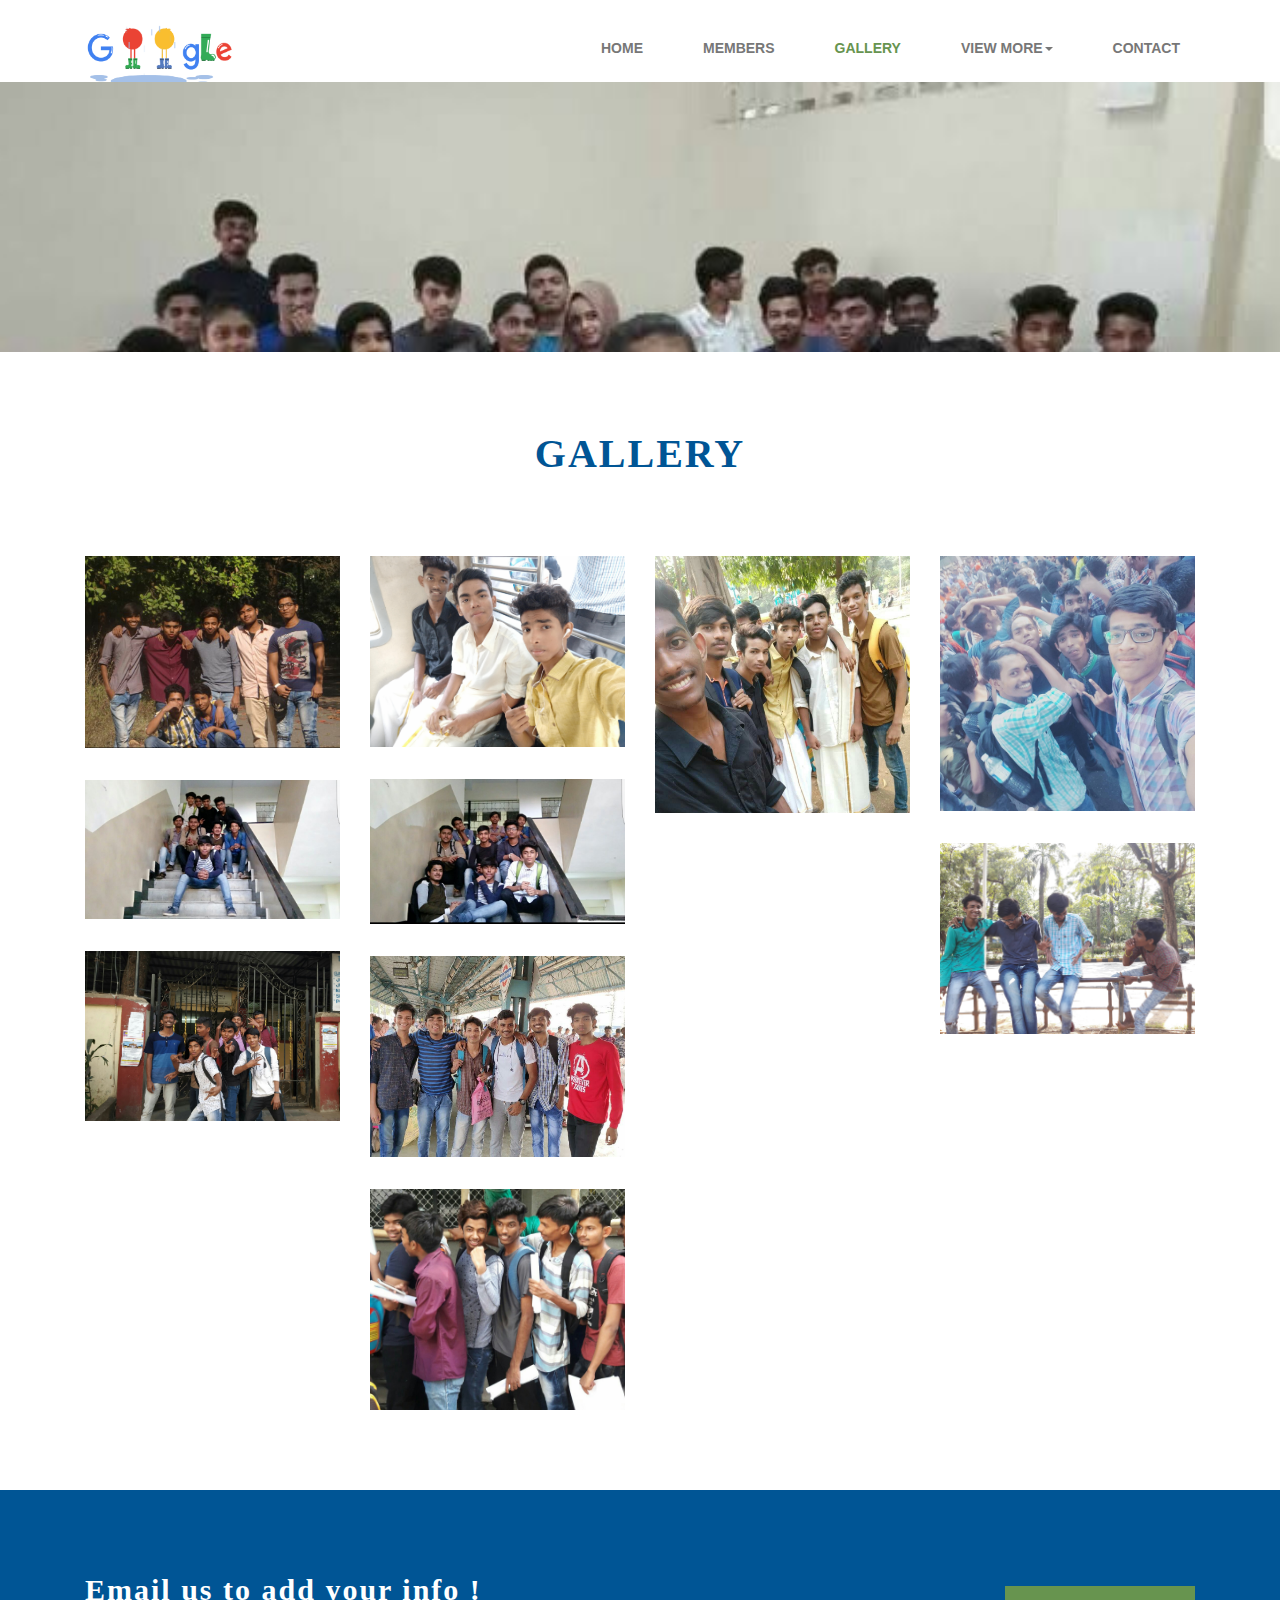
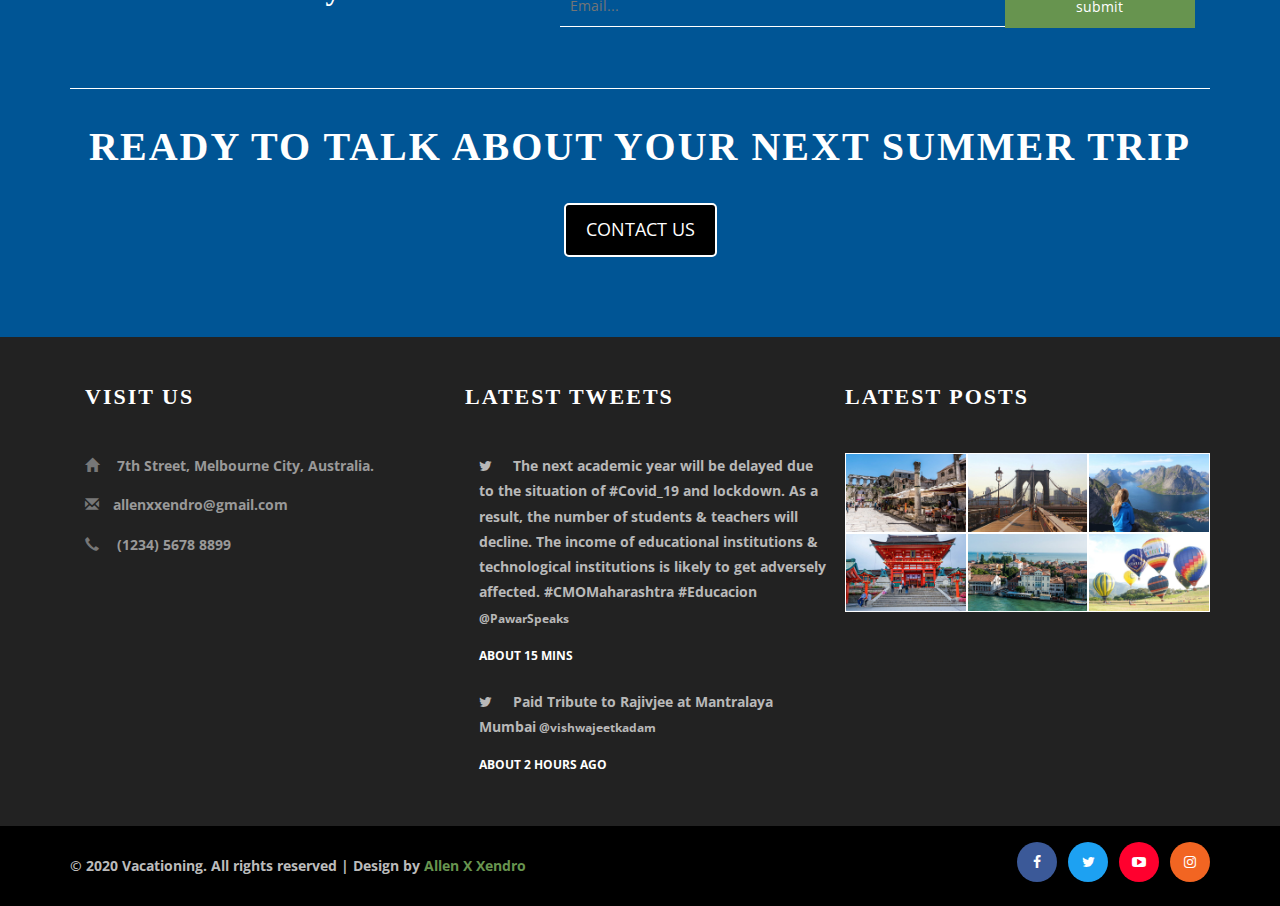
<file: gallery.html>
<!DOCTYPE html>
<html lang="en">
<head>
<title>gallery</title>
<!-- for-mobile-apps -->
<meta name="viewport" content="width=device-width, initial-scale=1">
<meta http-equiv="Content-Type" content="text/html; charset=utf-8" />
<meta name="keywords" content="Vacationing Responsive web" />
<meta name="author" content="Allen X Xendro">
<script type="application/x-javascript"> addEventListener("load", function() { setTimeout(hideURLbar, 0); }, false);
		function hideURLbar(){ window.scrollTo(0,1); } </script>
<!-- //for-mobile-apps -->
<link href="css/bootstrap.css" rel="stylesheet" type="text/css" media="all" />
<link href="css/style.css" rel="stylesheet" type="text/css" media="all" />
<link type="text/css" rel="stylesheet" href="css/cm-overlay.css" />
<!-- js -->
<script type="text/javascript" src="js/jquery-2.1.4.min.js"></script>
<!-- //js -->
<!-- font-awesome icons -->
<link rel="stylesheet" href="css/font-awesome.min.css" />
<link rel="stylesheet" href="https://fonts.googleapis.com/css?family=Audiowide|Sofia|Trirong">
<!-- //font-awesome icons -->
<link href="//fonts.googleapis.com/css?family=Comfortaa" rel="stylesheet">
<link href='//fonts.googleapis.com/css?family=Open+Sans:400,300,300italic,400italic,600,600italic,700,700italic,800,800italic' rel='stylesheet' type='text/css'>
</head>
<body>
	<div class="header w3layouts">
		<div class="container">
			<nav class="navbar navbar-default">
				<div class="navbar-header navbar-left">
					<button type="button" class="navbar-toggle collapsed" data-toggle="collapse" data-target="#bs-example-navbar-collapse-1">
						<span class="sr-only">Toggle navigation</span>
						<span class="icon-bar"></span>
						<span class="icon-bar"></span>
						<span class="icon-bar"></span>
					</button>
					<h1><a class="navbar-brand" href="index.html"><img src="images/google.gif" alt="google" width="150px" height="65px" style="margin-top:-8px"></a></h1>
				</div>
				<!-- Collect the nav links, forms, and other content for toggling -->
				<div class="collapse navbar-collapse navbar-right" id="bs-example-navbar-collapse-1">
					<nav class="cl-effect-13" id="cl-effect-13">
						<ul class="nav navbar-nav">
							<li><a href="index.html">Home</a></li>
							<li><a href="members.html">Members</a></li>
							<li class="active"><a href="gallery.html">Gallery</a></li>
							<li class="dropdown">
								<a href="#" class="dropdown-toggle" data-toggle="dropdown">View more<b class="caret"></b></a>
								<ul class="dropdown-menu agile_short_dropdown">
									<li><a href="events.html">Events</a></li>
									<li><a href="admin.html">Admin</a></li>
								</ul>
							</li>
							<li><a href="contact.html">Contact</a></li>
						</ul>
						
					</nav>
				</div>
			</nav>
		</div>
	</div>
<!-- banner -->
	<div class="w3-banner1">
		
	</div>
<!-- //banner -->
<!-- gallery -->
<div class="agileinfo-gal">
		<div class="container">
		<h2 class="w3l_head w3l_head1">Gallery</h2>
			<div class="agileits_portfolio_grids">
				<div class="col-md-3 agileits_portfolio_grid">
					<div class="agileinfo_portfolio_grid hovereffect">
						<a class="cm-overlay" href="images/group2.jpg">
							<img src="images/group2.jpg" alt=" " class="img-responsive">
							<div class="overlay">
							</div>
						</a>
					</div>
					<div class="agileinfo_portfolio_grid hovereffect">
						<a class="cm-overlay" href="images/group3.jpg">
							<img src="images/group3.jpg" alt=" " class="img-responsive">
							<div class="overlay">
								</div>
						</a>
					</div>
					<div class="agileinfo_portfolio_grid hovereffect">
						<a class="cm-overlay" href="images/group1.jpg">
							<img src="images/group1.jpg" alt=" " class="img-responsive">
							<div class="overlay">
								</div>
						</a>
					</div>
				</div>
				<div class="col-md-3 agileits_portfolio_grid">
					<div class="agileinfo_portfolio_grid hovereffect">
						<a class="cm-overlay" href="images/group4.jpg">
							<img src="images/group4.jpg" alt=" " class="img-responsive">
							<div class="overlay">
								</div>
						</a>
					</div>
					<div class="agileinfo_portfolio_grid hovereffect">
						<a class="cm-overlay" href="images/class.jpg">
							<img src="images/class.jpg" alt=" " class="img-responsive">
							<div class="overlay">
								</div>
						</a>
					</div>
					<div class="agileinfo_portfolio_grid hovereffect">
						<a class="cm-overlay" href="images/50.jpg">
							<img src="images/50.jpg" alt=" " class="img-responsive">
							<div class="overlay">
								</div>
						</a>
					</div>
					<div class="agileinfo_portfolio_grid hovereffect">
						<a class="cm-overlay" href="images/12.jpg">
							<img src="images/12.jpg" alt=" " class="img-responsive">
							<div class="overlay">
								</div>
						</a>
					</div>
				</div>
				<div class="col-md-3 agileits_portfolio_grid">
					<div class="agileinfo_portfolio_grid hovereffect">
						<a class="cm-overlay" href="images/group54.jpg">
							<img src="images/group54.jpg" alt=" " class="img-responsive">
							<div class="overlay">
								</div>
						</a>
					</div>
					</div>
				<div class="col-md-3 agileits_portfolio_grid">
					<div class="agileinfo_portfolio_grid hovereffect">
						<a class="cm-overlay" href="images/group63.jpg">
							<img src="images/group63.jpg" alt=" " class="img-responsive">
							<div class="overlay">
								</div>
						</a>
					</div>
					</div>
					<div class="col-md-3 agileits_portfolio_grid">
					<div class="agileinfo_portfolio_grid hovereffect">
						<a class="cm-overlay" href="images/desk.jpg">
							<img src="images/desk.jpg" alt=" " class="img-responsive">
							<div class="overlay">
								</div>
						</a>
					</div>
					</div>
				<div class="clearfix"> </div>
			</div>
		</div>
	</div>
<!-- //gallery -->
<!-- newsletter-->
	<div class="newsletter">
		<div class="container">
			<div class="col-md-5 agileinfo_newsletter_left">
				<h3>Email us to add your info !</h3>
			</div>
			<div class="col-md-7 agileinfo_newsletter_right">
				<form action="#" method="post">
					<input class="email" type="email" placeholder="Email..." required="">
					<input type="submit" value="submit">
				</form>
			</div>
			<div class="clearfix"> </div>
			<h4>Ready to talk about your next summer trip</h4>
			<div class="mo">
				<a href="mailto:allenxxendro@gmail.com">Contact Us</a>
			</div>
		</div>
	</div>
<!-- /newsletter-->
<!-- footer -->
<div class="agileinfo_footer_bottom">
			<div class="container">
				<div class="col-md-4 agileinfo_footer_bottom_grid">
					<h3>Visit Us</h3>
				<ul>
					<li><b><span class="glyphicon glyphicon-home" aria-hidden="true"></span> 7th Street, Melbourne City, Australia.</b></li>
					<li><b><span class="glyphicon glyphicon-envelope" aria-hidden="true"></span><a href="mailto:info@example.com">allenxxendro@gmail.com</a></b></li>
					<li><b><span class="glyphicon glyphicon-earphone" aria-hidden="true"></span> (1234) 5678 8899</b></li>
				</ul>
					
				</div>

				<div class="col-md-4 agileinfo_footer_bottom_grid">
					<h3>Latest Tweets</h3>
					<ul class="twi agileits_twitter">
						<li><b><i class="fa fa-twitter" aria-hidden="true"></i>The next academic year will be delayed due to the situation of #Covid_19 and lockdown. As a result, the number of students & teachers will decline. The income of educational institutions & technological institutions is likely to get adversely affected. 

#CMOMaharashtra

#Educacion <a href="https://mobile.twitter.com/PawarSpeaks" class="mail">
						@PawarSpeaks</a> <span>ABOUT 15 MINS</span></b></li>
						<li><b><i class="fa fa-twitter" aria-hidden="true"></i>Paid Tribute to Rajivjee at Mantralaya Mumbai<a href="https://mobile.twitter.com/vishwajeetkadam" class="mail">
						@vishwajeetkadam</a> <span>ABOUT 2 HOURS AGO</span></b></li>
					</ul>
				</div>
				<div class="col-md-4 agileinfo_footer_bottom_grid">
					<h3>Latest Posts</h3>
					<div class="flickr-grids">
						<div class="flickr-grid agileits_w3layouts_flickr">
							<a href="#"><img src="images/2.jpg" alt=" " class="img-responsive"></a>
						</div>
						<div class="flickr-grid  agileits_w3layouts_flickr">
							<a href="#"><img src="images/3.jpg" alt=" " class="img-responsive"></a>
						</div>
						<div class="flickr-grid  agileits_w3layouts_flickr">
							<a href="#"><img src="images/4.jpg" alt=" " class="img-responsive"></a>
						</div>
						<div class="clearfix"> </div>
						
						<div class="flickr-grid  agileits_w3layouts_flickr">
							<a href="#"><img src="images/5.jpg" alt=" " class="img-responsive"></a>
						</div>
						<div class="flickr-grid  agileits_w3layouts_flickr">
							<a href="#"><img src="images/6.jpg" alt=" " class="img-responsive"></a>
						</div>
						<div class="flickr-grid  agileits_w3layouts_flickr">
							<a href="#"><img src="images/7.jpg" alt=" " class="img-responsive"></a>
						</div>
						<div class="clearfix"> </div>
					</div>
				</div>
				<div class="clearfix"> </div>
			</div>
		</div>
			<div class="footer-w3layouts">
				<div class="container">
				<div class="agile-copy">
					<p><b>© 2020 Vacationing. All rights reserved | Design by <a href="https://www.google.com/search?client=ms-android-samsung&ei=EH7FXpeqPImv9QPb6IboAw&q=thank+you+for+watching.&oq=THANK+&gs_lcp=ChNtb2JpbGUtZ3dzLXdpei1zZXJwEAEYADICCCkyBAgAEEMyAggAMgIILjIECAAQQzICCAAyAggAMgIIADICCAA6BAgAEEdQpI8BWKimAWCuygFoAHABeACAAZgBiAG5D5IBBDAuMTeYAQCgAQE&sclient=mobile-gws-wiz-serp">Allen X Xendro</a></b></p>
				</div>
				<div class="agileits-social">
					<ul>
							<li><a href="https://m.facebook.com/narendramodi/"><i class="fa fa-facebook"></i></a></li>
							<li><a href="https://mobile.twitter.com/narendramodi"><i class="fa fa-twitter"></i></a></li>
							<li><a href="https://m.youtube.com/channel/UCnyw3ZeJIt0mdkXNbWEKShg"><i class="fa fa-youtube-play"></i></a></li>
							<li><a href="https://www.instagram.com/narendramodi/"><i class="fa fa-instagram"></i></a></li>
						</ul>
				</div>
					<div class="clearfix"></div>
				</div>
			</div>

<!-- //footer -->
<!-- for bootstrap working -->
	<script src="js/bootstrap.js"></script>
<!-- //for bootstrap working -->
			<script src="js/jquery.tools.min.js"></script>
				<script src="js/jquery.mobile.custom.min.js"></script>
				<script src="js/jquery.cm-overlay.js"></script>
				<script>
					$(document).ready(function(){
						$('.cm-overlay').cmOverlay();
					});
				</script>
</body>
</html>
</file>
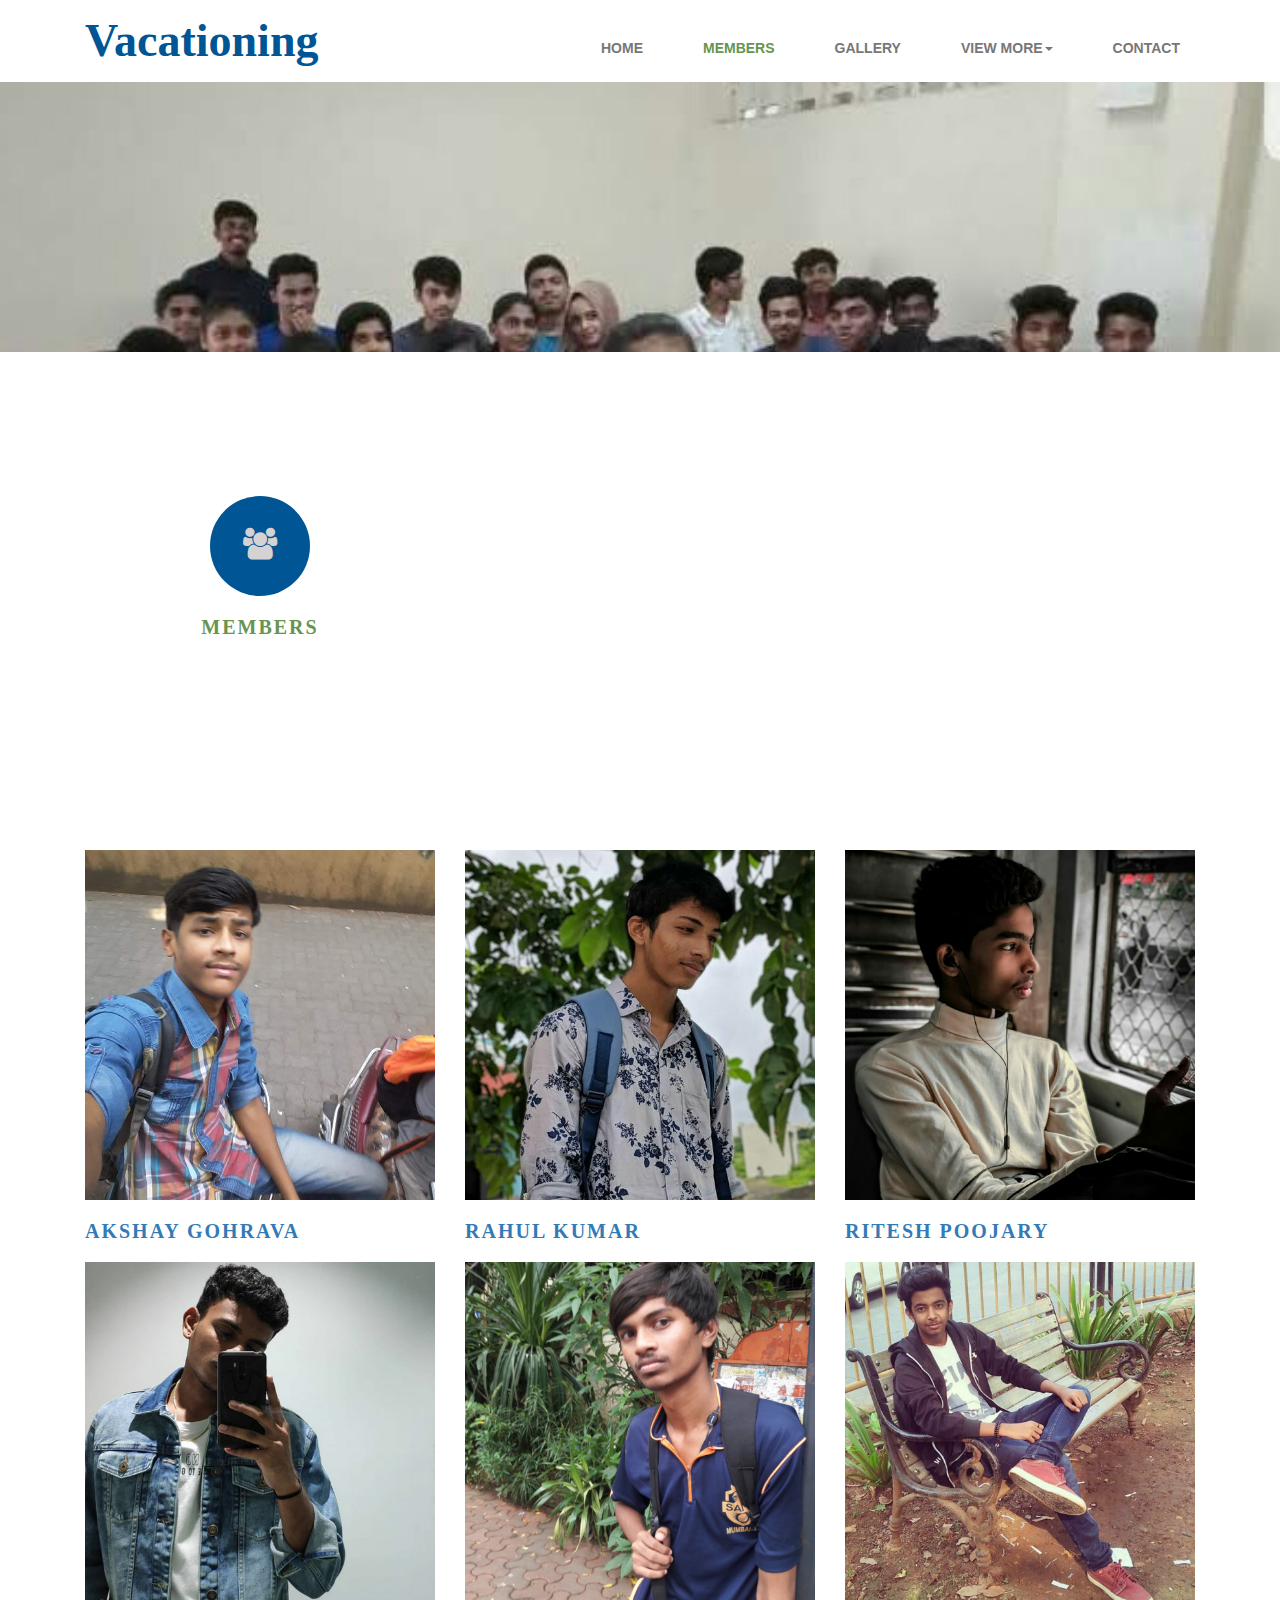
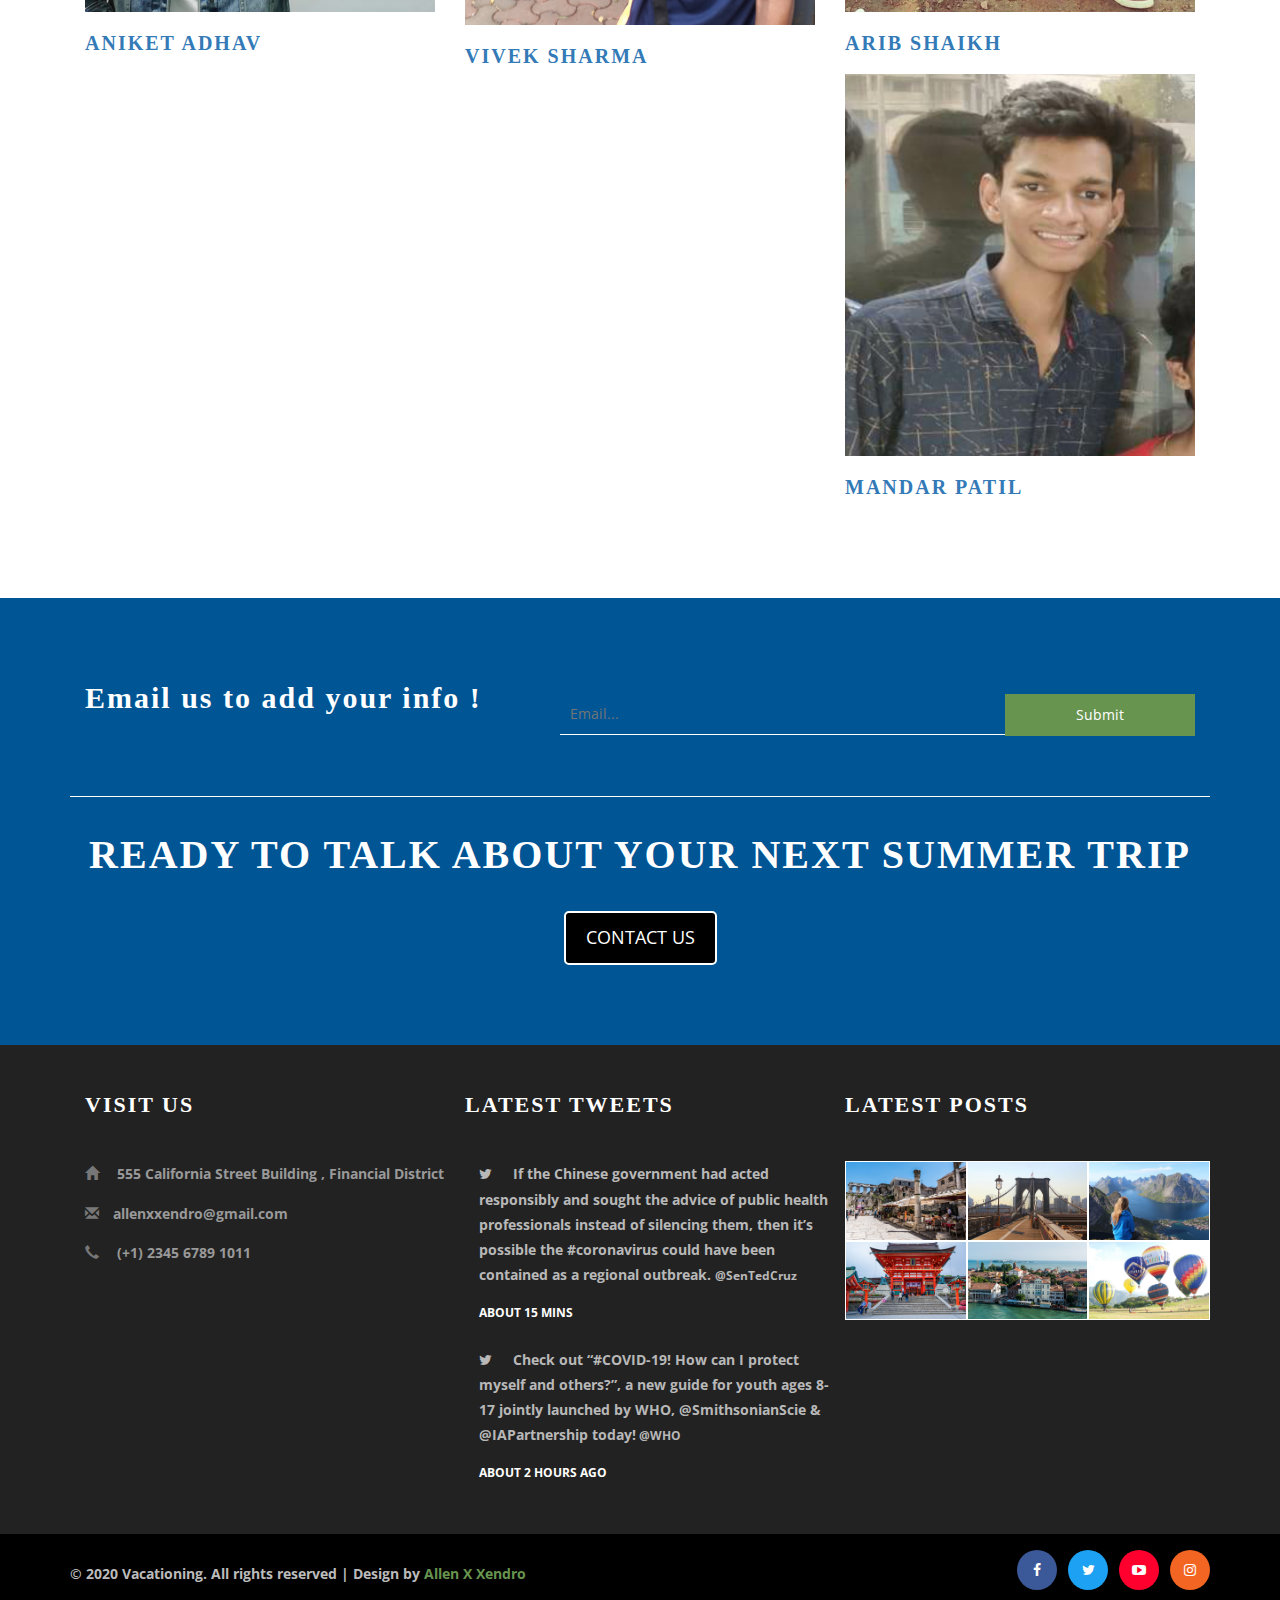
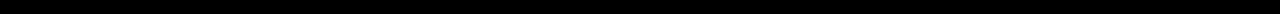
<file: members.html>
<!DOCTYPE html>
<html lang="en">
<head>
<title>Members</title>
<!-- for-mobile-apps -->
<meta name="viewport" content="width=device-width, initial-scale=1">
<meta http-equiv="Content-Type" content="text/html; charset=utf-8" />
<meta name="keywords" content="Vacationing Responsive web" />
<meta name="author" content="Allen X Xendro">
<script type="application/x-javascript"> addEventListener("load", function() { setTimeout(hideURLbar, 0); }, false);
		function hideURLbar(){ window.scrollTo(0,1); } </script>
<!-- //for-mobile-apps -->
<link href="css/bootstrap.css" rel="stylesheet" type="text/css" media="all" />
<link href="css/style.css" rel="stylesheet" type="text/css" media="all" />
<!-- js -->
<script type="text/javascript" src="js/jquery-2.1.4.min.js"></script>
<!-- //js -->
<!-- font-awesome icons -->
<link rel="stylesheet" href="css/font-awesome.min.css" />
<!-- //font-awesome icons -->
<link href="//fonts.googleapis.com/css?family=Comfortaa" rel="stylesheet">
<link href='//fonts.googleapis.com/css?family=Open+Sans:400,300,300italic,400italic,600,600italic,700,700italic,800,800italic' rel='stylesheet' type='text/css'>
</head>
<body>
	<div class="header w3layouts">
		<div class="container">
			<nav class="navbar navbar-default">
				<div class="navbar-header navbar-left">
					<button type="button" class="navbar-toggle collapsed" data-toggle="collapse" data-target="#bs-example-navbar-collapse-1">
						<span class="sr-only">Toggle navigation</span>
						<span class="icon-bar"></span>
						<span class="icon-bar"></span>
						<span class="icon-bar"></span>
					</button>
					<h1><a class="navbar-brand" href="index.html">Vacationing</a></h1>
				</div>
				<!-- Collect the nav links, forms, and other content for toggling -->
				<div class="collapse navbar-collapse navbar-right" id="bs-example-navbar-collapse-1">
					<nav class="cl-effect-13" id="cl-effect-13">
						<ul class="nav navbar-nav">
							<li><a href="index.html">Home</a></li>
							<li class="active"><a href="members.html">Members</a></li>
							<li><a href="gallery.html">Gallery</a></li>
							<li class="dropdown">
								<a href="#" class="dropdown-toggle" data-toggle="dropdown">View More<b class="caret"></b></a>
								<ul class="dropdown-menu agile_short_dropdown">
									<li><a href="events.html">Events</a></li>
									<li><a href="admin.html">Admin</a></li>
								</ul>
							</li>
							<li><a href="contact.html">Contact</a></li>
						</ul>
						
					</nav>
				</div>
			</nav>
		</div>
	</div>
<!-- banner -->
	<div class="w3-banner1">
	</div>
<!-- //banner -->
<!-- packages -->
	<div class="packages-w3l">
		<div class="services-bottom">
		<div class="container">
			<!--<h2 class="w3l_head">Sponsers</h2>-->
			<div class="w3l_services_bottom_grids">
				<div class="col-md-4 w3l_services_bottom_grid">
					<div class="w3ls_services_bottom_grid hvr-rectangle-out">
						<i class="fa fa-users" aria-hidden="true"></i>
					</div>
					<h4>Members</h4>
					<!--<p>#</p>-->
				</div>
				<div class="clearfix"> </div>
			</div>
		</div>
	</div>
	</div>
	<div class="featured-services">
		<div class="container">
		<!--<h3 class="w3l_head">X-Students</h3>-->
			<div class="agileits_featured_services_grids">
			 <div class="col-md-4 agileits_featured_services_grid">
					<img src="images/akshay.jpg" alt=" " class="img-responsive">
					<h4><a href="https://youtu.be/uh4dTLJ9q9o">Akshay Gohrava</a></h4>
					</div>
				<div class="col-md-4 agileits_featured_services_grid">
					<img src="images/rahul.jpg" alt=" " class="img-responsive">
					<h4><a href="https://instagram.com/rahulkumar_193?igshid=6bwx2kp4mwym">Rahul Kumar</a></h4>
					</div>
				<div class="col-md-4 agileits_featured_services_grid">
					<img src="images/ritesh.jpg" alt=" " class="img-responsive">
					<h4><a href="https://instagram.com/embarrassingsociallife?igshid=bytgq2xs2t2g">Ritesh Poojary</a></h4>
					</div>
					<div class="col-md-4 agileits_featured_services_grid">
					<img src="images/aniket.jpg" alt=" " class="img-responsive">
					<h4><a href="https://instagram.com/_imaniketadhav_?igshid=fzk64c32oohu">Aniket Adhav</a></h4>
					</div>
				<div class="col-md-4 agileits_featured_services_grid">
					<img src="images/vivek.jpg" alt=" " class="img-responsive">
					<h4><a href="https://instagram.com/_sharma_vivek_?igshid=14hej7i2gaf9m">Vivek Sharma</a></h4>
					</div>
				<div class="col-md-4 agileits_featured_services_grid">
					<img src="images/arib.jpg" alt=" " class="img-responsive">
					<h4><a href="https://instagram.com/arib_shaikh?igshid=1pez7nn0w3huh">Arib Shaikh</a></h4>
					</div>
					<div class="col-md-4 agileits_featured_services_grid">
					<img src="images/mandar.jpg" alt=" " class="img-responsive">
					<h4><a href="https://instagram.com/mandar.patil_?igshid=1ncwappun4sv6">Mandar Patil</a></h4>
					</div>
				<div class="clearfix"> </div>
			</div>
		</div>
	</div>
<!-- //packages -->
<!-- newsletter-->
	<div class="newsletter">
		<div class="container">
			<div class="col-md-5 agileinfo_newsletter_left">
				<h3>Email us to add your info !</h3>
			</div>
			<div class="col-md-7 agileinfo_newsletter_right">
				<form action="#" method="post">
					<input class="email" type="email" placeholder="Email..." required="">
					<input type="submit" value="Submit">
				</form>
			</div>
			<div class="clearfix"> </div>
			<h4>Ready to talk about your next summer trip</h4>
			<div class="mo">
				<a href="allenxxendro@gmail.com">Contact Us</a>
			</div>
		</div>
	</div>
<!-- /newsletter-->
<!-- footer -->
<div class="agileinfo_footer_bottom">
			<div class="container">
				<div class="col-md-4 agileinfo_footer_bottom_grid">
					<h3>Visit Us</h3>
				<ul>
					<li><b><span class="glyphicon glyphicon-home" aria-hidden="true"></span> 555 California Street Building , Financial District</b></li>
					<li><b><span class="glyphicon glyphicon-envelope" aria-hidden="true"></span><a href="mailto:allenxxendro@gmail.com">allenxxendro@gmail.com</a></b></li>
					<li><b><span class="glyphicon glyphicon-earphone" aria-hidden="true"></span> (+1) 2345 6789 1011</b></li>
				</ul>
					
				</div>

				<div class="col-md-4 agileinfo_footer_bottom_grid">
					<h3>Latest Tweets</h3>
					<ul class="twi agileits_twitter">
						<li><b><i class="fa fa-twitter" aria-hidden="true"></i>If the Chinese government had acted responsibly and sought the advice of public health professionals instead of silencing them, then it’s possible the #coronavirus could have been contained as a regional outbreak. <a href="https://mobile.twitter.com/SenTedCruz" class="mail">
						@SenTedCruz

</a> <span>ABOUT 15 MINS</span></b></li>
						<li><b><i class="fa fa-twitter" aria-hidden="true"></i>Check out “#COVID-19! How can I protect myself and others?”, a new guide for youth ages 8-17 jointly launched by WHO, 

@SmithsonianScie

& 

@IAPartnership

today!<a href="https://mobile.twitter.com/who?lang=en" class="mail">
						@WHO</a> <span>ABOUT 2 HOURS AGO</span></b></li>
					</ul>
				</div>
				<div class="col-md-4 agileinfo_footer_bottom_grid">
					<h3>Latest Posts</h3>
					<div class="flickr-grids">
						<div class="flickr-grid agileits_w3layouts_flickr">
							<a href="#"><img src="images/2.jpg" alt=" " class="img-responsive"></a>
						</div>
						<div class="flickr-grid  agileits_w3layouts_flickr">
							<a href="#"><img src="images/3.jpg" alt=" " class="img-responsive"></a>
						</div>
						<div class="flickr-grid  agileits_w3layouts_flickr">
							<a href="#"><img src="images/4.jpg" alt=" " class="img-responsive"></a>
						</div>
						<div class="clearfix"> </div>
						
						<div class="flickr-grid  agileits_w3layouts_flickr">
							<a href="#"><img src="images/5.jpg" alt=" " class="img-responsive"></a>
						</div>
						<div class="flickr-grid  agileits_w3layouts_flickr">
							<a href="#"><img src="images/6.jpg" alt=" " class="img-responsive"></a>
						</div>
						<div class="flickr-grid  agileits_w3layouts_flickr">
							<a href="#"><img src="images/7.jpg" alt=" " class="img-responsive"></a>
						</div>
						<div class="clearfix"> </div>
					</div>
				</div>
				<div class="clearfix"> </div>
			</div>
		</div>
			<div class="footer-w3layouts">
				<div class="container">
				<div class="agile-copy">
					<p><b>© 2020 Vacationing. All rights reserved | Design by <a href="https://youtu.be/BmhgM_oaFC8">Allen X Xendro</a></b></p>
				</div>
				<div class="agileits-social">
					<ul>
							<li><a href="https://m.facebook.com/narendramodi/"><i class="fa fa-facebook"></i></a></li>
							<li><a href="https://mobile.twitter.com/narendramodi"><i class="fa fa-twitter"></i></a></li>
							<li><a href="https://m.youtube.com/channel/UCnyw3ZeJIt0mdkXNbWEKShg"><i class="fa fa-youtube-play"></i></a></li>
							<li><a href="https://www.instagram.com/narendramodi/"><i class="fa fa-instagram"></i></a></li>
						</ul>
				</div>
					<div class="clearfix"></div>
				</div>
			</div>

<!-- //footer -->
<!-- for bootstrap working -->
	<script src="js/bootstrap.js"></script>
<!-- //for bootstrap working -->
</body>
</html>
</file>
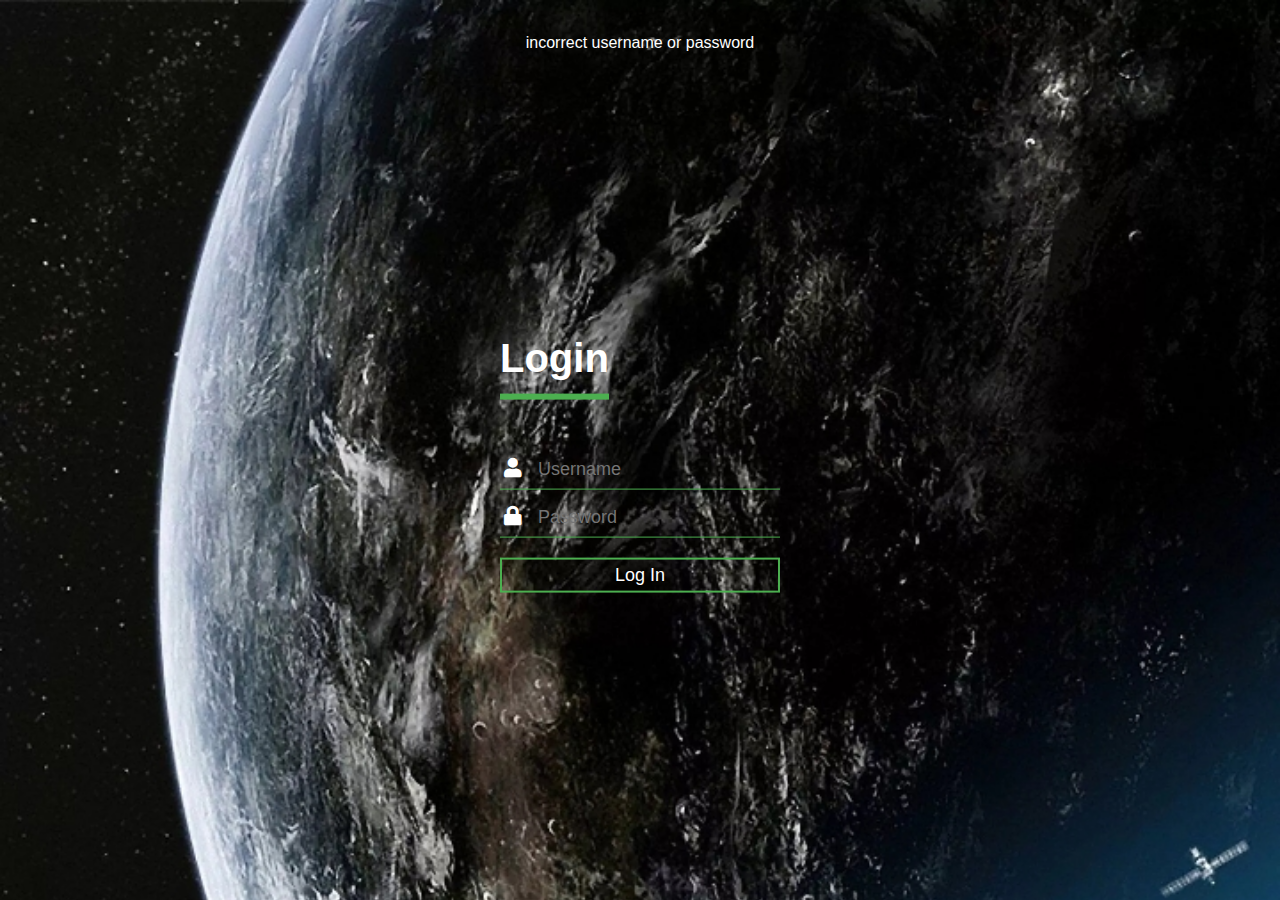
<file: process.html>
<!DOCTYPE html>
<html lang="en" dir="ltr">
  <head>
    <meta charset="utf-8">
    <title></title>
    <link rel="stylesheet" href="css/login.css">
  </head>
  <body>
  <form action="process.html" method="post">
<div class="login-box">
  <h1>Login</h1>
  <div class="textbox">
    <i class="fas fa-user"></i>
    <input type="text" placeholder="Username">
  </div>

  <div class="textbox">
    <i class="fas fa-lock"></i>
    <input type="password" placeholder="Password">
  </div>

  <button type="submit" class="btn"> Log In </button>
</div>
</form>
<br>
<div class="para">
<p>incorrect username or password</p>
</div>
  </body>
</html>
</file>
<file: css/style.css>
html, body{
    font-size: 100%;
	font-family: 'Open Sans', sans-serif;
	background:#ffffff;
	margin: 0;
}
p,ul li,ol li{
	margin:0;
	font-size:14px;
}
h1,h2,h3,h4,h5,h6{
	font-family: 'Nova Script', cursive;
	margin:0;
}
ul,label{
	margin:0;
	padding:0;
}
body a:hover{
	text-decoration:none;
}
input[type="submit"],input[type="reset"],.w3layouts_mail_grid_left1,.w3layouts_mail_grid_left2 a,.w3layouts_services_grid_main,.agileits_w3layouts_nav_right ul li a,.w3layouts_banner_info_right ul li a,.wthree_copy_right p a,.agile_map_grid ul li a,.agileits_w3layouts_footer_grid ul li a{
	-webkit-transition: all 0.2s ease-in-out 0s;
    -moz-transition: all 0.2s ease-in-out 0s;
    -ms-transition: all 0.2s ease-in-out 0s;
    -o-transition: all 0.2s ease-in-out 0s;
    transition: all 0.2s ease-in-out 0s;
}
/*-- banner --*/
.banner22{
	height:100%;
	width:360px;
}
.w3-banner1{
	background:url(../images/66.jpg) no-repeat 0px 0px;
	background-size:cover;
	-webkit-background-size:cover;
	-moz-background-size:cover;
	-o-background-size:cover;
	-ms-background-size:cover;
	min-height:270px;
	position: relative;
}
.w3l-banner-info h2 {
    color: #fff;
    font-size: 45px;
    text-align: center;
    text-transform:uppercase;
    line-height: 60px;
	letter-spacing:2px;
	font-weight:600;
}
.w3l-banner-info p {
    font-size: 18px;
    color: #cccccc;
    text-align: center;
    margin: 20px 0 0;
}
.w3l-banner-info {
    padding: 17em 0 0;
	 width: 55%;
}
/*-- nav --*/
.navbar-default {
    background: none;
    border: none;
}
.navbar {
    margin-bottom: 0;
    padding: 1em 0;
}
.navbar-brand {
    font-size: 46px;
	font-weight:600;
	color: #005696;
	font-family: 'Nova Script', cursive;
}
.navbar-brand span {
    line-height: 0.5;
    color: #ffc100;
    text-transform: capitalize;
    transform: rotate(-150deg);
	-webkit-transform: rotate(-150deg);
	-moz-transform: rotate(-150deg);
	-o-transform: rotate(-150deg);
	-ms-transform: rotate(-150deg);
    display: inline-block;
}
.navbar-default .navbar-brand, .navbar-default .navbar-brand:hover, .navbar-default .navbar-brand:focus {
    color: #005595;
}
.navbar-default .navbar-nav > .active > a, .navbar-default .navbar-nav > .active > a:hover, .navbar-default .navbar-nav > .active > a:focus {
    color:#67944f;
    background: none;
}
.navbar-nav > li > a {
	padding:22px 30px 0;
    text-transform: uppercase;
    font-weight: bold;
}
.navbar-default .navbar-nav > li > a {
    color:#777777;
}
.navbar-collapse {
    padding: 0;
    border-top: none;
    box-shadow: none;
}
.navbar-default .navbar-collapse, .navbar-default .navbar-form {
    border: none;
}
.navbar-right {
    float: none !important;
    margin-right: 0;
    margin-left: 0em;
}
.navbar-nav {
    float: right !important;
    margin: 0;
}
.navbar-default .navbar-nav > li > a:hover, .navbar-default .navbar-nav > li > a:focus {
    color:#67944f;
}
.nav > li > a,.agile_short_dropdown li a {
	font-family: 'Varela Round', sans-serif;
}
.navbar-default .navbar-nav>.open>a, .navbar-default .navbar-nav>.open>a:hover, .navbar-default .navbar-nav>.open>a:focus {
    color: #67944f ! important;
    background-color: rgba(76, 76, 76, 0) ! important
}
.dropdown-menu {
    background-color: rgba(0, 0, 0, 0.24) ! important;
}
ul.dropdown-menu {
    background: rgba(0, 0, 0, 0.24);
    box-shadow: 0 0 0;
    border: none;
    margin: 0;
    top: 4em;
    right: 27px ! important;
    min-width: 90px;
}
.dropdown-menu>li>a:hover, .dropdown-menu>li>a:focus {
    background-color: rgba(0, 0, 0, 0.24) ! important;
    color: #fff ! important;
}
.w3_agile_login{
	float:right;
}
.w3_agile_login a i{
	padding: .5em .7em;
    border: 1px solid #fff;
    color: #fff;
    font-size: 1em;
    margin-top: 1em;
}
.navbar-default .navbar-nav > .open > a, .navbar-default .navbar-nav > .open > a:hover, .navbar-default .navbar-nav > .open > a:focus {
    color: #fff;
    background-color: transparent;
}
.navbar-default .navbar-nav > .active.open > a{
	color: #204b87;
}
.agile_short_dropdown li a {
    padding: 8px 20px;
    color: #fff;
    text-align: center;
}
.agile_short_dropdown li a:before{
	content:'';
	display:none;
}

/*-- //nav --*/
.agileits_w3layouts_banner_info{
	margin: 15em 0 0;
}
.agileits_w3layouts_banner_info h2 {
    text-align: left;
    font-size: 40px;
    font-weight: bold;
    color: #fff;
}
.w3-agileits-bann p {
    font-size: 21px;
    color: #fff;
    margin-top: 18px;
}
.w3-agile-bann ul li {
    display: block;
    margin-bottom: 1em;
    color: #ffffff;
    line-height: 1.5em;
    font-size: 1em;
    letter-spacing: 0px;
}
.w3-agile-bann ul li i {
    color: #b06010;
    padding: 10px;
    font-size: 18px;
    border: 1px solid #fff;
    margin-right: 19px;
    line-height: 15px;
}
.w3-agile-bann ul li:last-child,.w3-agile-bann ul li:last-child{
	margin-bottom:0;
}
.w3-agileits-bann {
    margin-top: 50px;
}
/*-- //banner --*/
/*-- services --*/
.w3ls_head_para1 {
    text-align: center;
    font-size: 15px;
    color: #777;
    margin: 20px 0 0;
}
.w3l_head1:before,.w3l_head1:after{
	width:10% !important;
}
.w3l_head1:before {
    left: 35% !important;
}
.w3l_head1:after {
    right: 35% !important;
}
.w3_agileits_services_grids{
	margin:2em 0 0;
}
.w3_agileits_services_grid{
	text-align:center;
	padding: 0;
}
.w3_agileits_services_grid_agile {
    padding: 2em;
}
.w3_agileits_services_grid_1{
	width: 100px;
    height: 100px;
    border: 2px solid #212121;
    border-radius: 90px;
    margin: 0 auto;
}
.w3_agileits_services_grid_1 i{
	color:#212121;
	font-size:3em;
	line-height:2em;
}
.w3_agileits_services_grid_agile h3 {
    text-transform: uppercase;
    font-size: 20px;
    letter-spacing: 2px;
    color: #67944f;
    font-weight: 600;
    font-family: 'Nova Script', cursive;
    margin: 2em 0 1em;
    padding-bottom: .5em;
    position: relative;
    -webkit-transition: all .5s ease;
    -moz-transition: all .5s ease;
    -o-transition: all .5s ease;
    transition: all .5s ease;
}
.w3_agileits_services_grid_agile h3:after {
    content: '';
    position: absolute;
    -webkit-transition: all .5s ease;
    -moz-transition: all .5s ease;
    -o-transition: all .5s ease;
	-ms-transition: all .5s ease;
    transition: all .5s ease;
    width: 20%;
    height: 1px;
    background: #67944f;
    left: 40%;
    bottom: 0;
}
.w3_agileits_services_grid:hover .w3_agileits_services_grid_agile h3:after {
    background: #fff;
    width: 60%;
}
.w3_agileits_services_grid_agile p{
	color:#999;
	line-height:2em;
}
.w3_agileits_services_grid:hover .w3_agileits_services_grid_agile{
	background: #67944f;
}
.w3_agileits_services_grid:hover .w3_agileits_services_grid_1{
	background:#fff;
	border:2px solid #fff;
}
.w3_agileits_services_grid:hover .w3_agileits_services_grid_agile h3{
	color:#fff;
}
.w3_agileits_services_grid:hover .w3_agileits_services_grid_agile p{
	color:#fff;
}
.w3_agileits_services_grid{
	-webkit-transition: all .5s ease;
    -moz-transition: all .5s ease;
    -o-transition: all .5s ease;
	-ms-transition: all .5s ease;
    transition: all .5s ease;
}
.services {
    padding: 5em 0;
}
.w3l_head {
    font-size: 40px;
    font-weight: 600;
    color: #005595;
    text-transform: uppercase;
    letter-spacing: 2px;
    text-align: center;
    font-family: 'Nova Script', cursive;
}
/*-- //services --*/
/*-- relax --*/
.agileinfo_relax_right {
    background: url(../images/1.jpg) no-repeat 0px 0px;
    background-size: cover;
    -webkit-background-size: cover;
    -moz-background-size: cover;
    -o-background-size: cover;
    -ms-background-size: cover;
    min-height: 580px;
    padding-left: 234px;
}
.agileinfo_relax_left {
    background: url(../images/55.jpg) no-repeat 0px 0px;
    background-size: cover;
    -webkit-background-size: cover;
    -moz-background-size: cover;
    -o-background-size: cover;
    -ms-background-size: cover;
    min-height: 580px;
}
.agileinfo_relax_left img {
    margin: 0 auto;
}
.relax p {
    font-size: 15px;
    color: #fff;
    width: 68%;
    line-height: 28px;
    margin: 0 0 25px;
}
.agileinfo_relax_right h3 {
    font-size: 40px;
    color: #fff;
    line-height: 1.5em;
    text-transform: uppercase;
    margin: 2em 0 1em;
}
.agileinfo_relax_right_wthree{
	padding-left:0;
}
.agileinfo_relax_right_wthree ul li {
    display: block;
    margin-bottom: 1em;
    color: #fff;
    text-transform: capitalize;
    font-size: 15px;
}
.agileinfo_relax_right_wthree ul li i{
	color:#fff;
	padding-right:1em;
}

.more a {
    font-size: 16px;
    color: #fff;
    text-decoration: none;
    padding: 12px 42px;
    outline: none;
    text-transform: uppercase;
}
.more a:hover {
	color:#fff;
}
.more a span {
    left: 1em;
	color:#fff;
}
.more {
    margin-top: 45px;
}
.link-effect-2 a {
  overflow: hidden;
}
.link-effect-2 a span {
  position: relative;
  display: inline-block;
  -moz-transition: 0.3s;
  -o-transition: 0.3s;
  -webkit-transition: 0.3s;
  transition: 0.3s;
}
.link-effect-2 a span::before {
	color: #FFB445;
	position: absolute;
	top: 100%;
	content: attr(data-hover);
	-moz-transform: translate3d(0, 0, 0);
	-ms-transform: translate3d(0, 0, 0);
	-webkit-transform: translate3d(0, 0, 0);
	transform: translate3d(0, 0, 0);
}
.link-effect-2 a:hover span {
  -moz-transform: translateY(-100%);
  -ms-transform: translateY(-100%);
  -webkit-transform: translateY(-100%);
  transform: translateY(-100%);
}
/* Shutter In Vertical */
.hvr-shutter-in-vertical {
  display: inline-block;
  vertical-align: middle;
  -webkit-transform: translateZ(0);
  transform: translateZ(0);
  box-shadow: 0 0 1px rgba(0, 0, 0, 0);
  -webkit-backface-visibility: hidden;
  backface-visibility: hidden;
  -moz-osx-font-smoothing: grayscale;
  position: relative;
  background:#67944f;
  border-radius: 25px;
	-webkit-border-radius: 25px;
	-moz-border-radius: 25px;
	-o-border-radius: 25px;
	-ms-border-radius: 25px;
  -webkit-transition-property: color;
  transition-property: color;
  -webkit-transition-duration: 0.3s;
  transition-duration: 0.3s;
}
.hvr-shutter-in-vertical:before {
  content: "";
  position: absolute;
  z-index: -1;
  top: 0;
  bottom: 0;
  left: 0;
  right: 0;
  background:#005595;
    border-radius: 25px;
	-webkit-border-radius: 25px;
	-moz-border-radius: 25px;
	-o-border-radius: 25px;
	-ms-border-radius: 25px;
  -webkit-transform: scaleY(1);
  transform: scaleY(1);
  -webkit-transform-origin: 50%;
  transform-origin: 50%;
  -webkit-transition-property: transform;
  transition-property: transform;
  -webkit-transition-duration: 0.3s;
  transition-duration: 0.3s;
  -webkit-transition-timing-function: ease-out;
  transition-timing-function: ease-out;
}
.hvr-shutter-in-vertical:hover, .hvr-shutter-in-vertical:focus, .hvr-shutter-in-vertical:active {
  color: #fff;
}
.hvr-shutter-in-vertical:hover:before, .hvr-shutter-in-vertical:focus:before, .hvr-shutter-in-vertical:active:before {
  -webkit-transform: scaleY(0);
  transform: scaleY(0);
}
/*-- //about-bottom --*/
/*-- latest --*/
.latest-agileits-w3layouts-left img {
    width: 100%;
}
.wthree_services_grid-left1{
	width: 70px;
    height: 70px;
    border: 2px solid #005595;
    border-radius: 50px;
    -webkit-border-radius: 50px;
    -moz-border-radius: 50px;
    -o-border-radius: 50px;
    -ms-border-radius: 50px;
    margin: 0 auto;
    text-align: center;
}
.wthree_services_grid-left1 span {
    font-size: 1.5em;
    color: #005595;
    line-height: 63px;
    border-radius: 50px;
    -webkit-border-radius: 50px;
    -moz-border-radius: 50px;
    -o-border-radius: 50px;
    -ms-border-radius: 50px;
}
.wthree_services_grids:nth-child(3) {
    margin: 3em 0;
}
.latest {
    padding: 5em 0;
}
.latest h4 {
    font-size: 22px;
    font-weight: 600;
    text-transform: uppercase;
    letter-spacing: 2px;
    margin-bottom: 20px;
    color: #67944f;
}
.latest p {
    font-size: 15px;
    color: #777;
    line-height: 28px;
}
.wthree_services_grid-left {
    padding: 0;
}
.latest h5 {
    text-transform: capitalize;
    font-weight: 600;
    color: #67944f;
    font-size: 20px;
    margin-bottom: 5px;
}
.wthree_services_grid {
    margin-top: 40px;
}
.wthree_services_grid-right {
    padding: 10px 0px 0 16px;
}
.latest-tp {
    margin: 4em 0 0;
}
/*-- //latest --*/
/*-- newsletter --*/
.newsletter {
    background: #005595;
    padding: 5em 0em;
    margin: 0;
}
.agileinfo_newsletter_left h3 {
    font-size: 30px;
    color: #ffffff;
    padding-bottom: 0em;
    line-height: 40px;
    font-weight: 600;
    letter-spacing: 2px;
}
.agileinfo_newsletter_left p{
	line-height:28px;
	margin:2em 0 0;
	color:#777;
}
.agileinfo_newsletter_right input[type="email"] {
    outline: none;
    border: none;
    border-bottom: 1px solid #fff;
    color: #fff;
    font-size: 14px;
    padding: 10px;
    width: 70%;
    float: left;
    background: none;
}
.agileinfo_newsletter_right input[type="submit"] {
    outline: none;
    border: 1px solid #67944f;
    color: #fff;
    font-size: 14px;
    padding: 10px 0;
    width: 30%;
    background: #67944f;
}
.agileinfo_newsletter_right input[type="submit"]:hover{
	background:#fff;
	border: 1px solid #fff;
	color:#005595;
}
.agileinfo_newsletter_right {
    margin: 1em 0 0;
}
.agileinfo_newsletter_left {
    padding-right: 2em;
}
/*-- //newsletter --*/
.newsletter h4 {
    font-size: 40px;
    color: #fff;
    margin: 60px 0 0;
    text-transform: uppercase;
    letter-spacing: 2px;
    text-align: center;
    border-top: 1px solid#fff;
    padding: 36px 0 0;
    font-weight: 600;
}
.mo {
    text-align: center;
    margin-top: 34px;
}
.mo a {
    color: #fff;
    text-transform: uppercase;
    font-size: 18px;
    background: #000;
    padding: 12px 20px;
    border: 2px solid #fff;
    display: inline-block;
	border-radius: 5px;
	text-decoration:none;
	-webkit-transition: all 0.2s ease-in-out 0s;
    -moz-transition: all 0.2s ease-in-out 0s;
    -ms-transition: all 0.2s ease-in-out 0s;
    -o-transition: all 0.2s ease-in-out 0s;
    transition: all 0.2s ease-in-out 0s;
}
.mo a:hover{
    border: 2px solid #67944f;
    background: #67944f;
}
/*-- testimonials --*/
.agile_testimonials_grid p {
    color: #999;
    line-height: 2em;
    margin-bottom: 1em;
	text-align:left;
}
.w3_agile_testimonials_grid_right {
    margin: 0em 4em 0 0;
    text-align: right;
    float: left;
    width: 70%;
    padding: 4em;
    background: #f5f5f5;
}
.w3_agile_testimonials_grid {
    float: left;
    padding: 3.5em;
}
.w3_agile_testimonials_grid_right h4 {
    font-size: 20px;
    color: #67944f;
    text-transform: uppercase;
    font-weight: 600;
    letter-spacing: 2px;
}
.w3_agile_testimonials_grid_right h5{
	font-size:14px;
	color:#87b200;
}
.testimonials {
    padding: 5em 0 ;
}
.agile_testimonials_grids {
    margin-top: 4em;
}
/*--flexisel--*/
.flex-slider{	
	background:#222227;
	padding: 70px 0 165px 0;
}
#flexiselDemo1 {
	display: none;
}
.nbs-flexisel-container {
	position: relative;
	max-width: 100%;
}
.nbs-flexisel-ul {
	position: relative;
	width: 9999px;
	margin: 0px;
	padding: 0px;
	list-style-type: none;
}
.nbs-flexisel-inner {
	overflow: hidden;
	margin: 0px auto;
	padding:0em 0 0;
}
.nbs-flexisel-item {
	float: left;
	margin: 0;
	padding: 0px;
	position: relative;
	line-height: 35px;
}
.nbs-flexisel-item > img {
	cursor: pointer;
	position: relative;
}
/*---- Nav ---*/
.nbs-flexisel-nav-left, .nbs-flexisel-nav-right {
    width: 40px;
    height: 40px;
    position: absolute;
    cursor: pointer;
    z-index: 100;
    background: url(../images/left.png) no-repeat 8px 13px #005595;
    top: 96% !important;
    border-radius: 5px;
}
.nbs-flexisel-nav-left {
	left:71%;
}
.nbs-flexisel-nav-right {
	right: 21%;
    background:url(../images/right.png) no-repeat 8px 13px #005595;
}
/*--//flexisel--*/
.agile_testimonials_grid {
    margin: 0 0em 2em;
}
/*-- //testimonials --*/
/*-- //footer --*/
.agileinfo_footer_bottom{
	background: #222222;
    font-style: normal;
    padding: 3em 0;
    margin:  0;
}
.agileinfo_footer_bottom_grid h3 {
    color: #fff;
    font-size: 22px;
    text-transform: uppercase;
    font-weight: 600;
    margin: 0 0 2em;
    letter-spacing: 2px;
}
.agileinfo_footer_bottom_grid h3 span{
	color:#F44336;
	margin-left: .3em;
}
.agileinfo_footer_bottom_grid p{
	color:#999;
    line-height: 1.8em;
    margin: 0;
}
.agileinfo_footer_bottom_grid ul.tag2{
	padding:0;
	margin: 0 0 8px;
}
.agileinfo_footer_bottom_grid ul.tag2 li{
	display:inline-block;
}
.agileinfo_footer_bottom_grid ul.tag2 li a{	
	font-size: 13px;
    color: #CCC8C8;
    padding: 3px 7px;
    background:#636363;
    text-decoration: none;
    font-family: 'Open Sans', sans-serif;
	transition:.5s ease-in;
	-webkit-transition:.5s ease-in;
	-moz-transition:.5s ease-in;
	    text-transform: capitalize;
}
.agileinfo_footer_bottom_grid ul.tag2 li a:hover{
	text-decoration: none;
    background: #fff;
    color: #212121;
}
.agileinfo_footer_bottom_grid ul.tag2{
	display:block;
}
ul.tag2:last-child {
    margin: 0;
}
.agileinfo_footer_bottom_grid ul.twi li{
    display: block;
    color: #B8B8B8;
    font-size: 14px;
    margin-bottom: 1.5em;
}
.agileinfo_footer_bottom_grid ul.twi li i{
	padding-right:1.5em;
}
.agileinfo_footer_bottom_grid ul.twi li:nth-child(2){
	margin:0;
}
.agileinfo_footer_bottom_grid ul.twi li a.mail{
	color:#B8B8B8;
	font-size:12px;
}
.agileinfo_footer_bottom_grid ul.twi li a.mail:hover{
	color:#fff;
}
.agileinfo_footer_bottom_grid ul.twi li span{
	display:block;
	margin:1em 0 0em;
	color:#fff;
	font-size:12px;
}
.flickr-grids{
	margin:1em 0 0;
}
.flickr-grid{
	float: left;
    width: 33.33%;
    border: 1px solid #fff;
}
.flickr-grid img{
	width:100%;
}
.agileinfo_footer_bottom_grid{
    padding-right: 0;
}
.agileinfo_footer_bottom1{
	padding: 2em 0;
    background:#3A3A3A;
	}
.agileinfo_footer_bot_left{
	float:left;
	}
.agileinfo_footer_bot_right{
	float:right;
	}

.agileinfo_footer_bot_right p{
	color:#B9B5B5;
	margin:0.6em 0 0;
	}
.agileinfo_footer_bot_right p a{
	color:#fff;
	text-decoration: none;
	}
.agileinfo_footer_bot_right p a:hover{
	color:#FFDF00;
	}
.w3-agile-foot ul{
	padding:0;
	margin:0;
}
.w3-agile-foot ul li{
	display:block;
}
.w3-agile-foot ul li a{
    font-size: 1em;
    color: #BBBBBB;
    line-height: 1.8em;
	text-decoration:none;
}
.w3-agile-foot ul li a:hover{
	color: #ffffff;
}
/*-- //footer --*/
.agileits-social ul{
	padding:0;
	margin:0;
}
.agileits-social ul li{
	display:inline-block;
}
.agileits-social ul li a {
	color: #333;
    text-align: center;
}
.agileits-social ul li a i.fa.fa-facebook{
    height: 40px;
    width: 40px;
    background: #3b5998;
    line-height: 40px;
    color: #fff;
    border-radius: 50%;
	-webkit-border-radius: 50%;
	-moz-border-radius: 50%;
	-o-border-radius: 50%;
	-ms-border-radius: 50%;
	transition:0.5s all;
	-webkit-transition:0.5s all;
	-moz-transition:0.5s all;
	-o-transition:0.5s all;
	-ms-transition:0.5s all;
}
.agileits-social ul li a i.fa.fa-facebook:hover {
    height: 40px;
    width: 40px;
    line-height: 40px;
	background: #3b5998;
	color:#fff;
}
.agileits-social ul li a i.fa.fa-twitter{
    height: 40px;
    width: 40px;
     background: #1da1f2;
    line-height: 40px;
    color: #fff;
    border-radius: 50%;
	-webkit-border-radius: 50%;
	-moz-border-radius: 50%;
	-o-border-radius: 50%;
	-ms-border-radius: 50%;
	transition:0.5s all;
	-webkit-transition:0.5s all;
	-moz-transition:0.5s all;
	-o-transition:0.5s all;
	-ms-transition:0.5s all;
}
.agileits-social ul li a i.fa.fa-twitter:hover{
    height: 40px;
    width: 40px;
    line-height: 40px;
	background: #1da1f2;
	color:#fff;
}
.agileits-social ul li a i.fa.fa-youtube-play{
    height: 40px;
    width: 40px;
     background: #ff002e;
    line-height: 40px;
    color: #fff;
    border-radius: 50%;
	-webkit-border-radius: 50%;
	-moz-border-radius: 50%;
	-o-border-radius: 50%;
	-ms-border-radius: 50%;
	transition:0.5s all;
	-webkit-transition:0.5s all;
	-moz-transition:0.5s all;
	-o-transition:0.5s all;
	-ms-transition:0.5s all;
}
.agileits-social ul li a i.fa.fa-youtube-play:hover{
    height: 40px;
    width: 40px;
    line-height: 40px;
	background: #f26522;
	color:#fff;
}
.agileits-social ul li a i.fa.fa-instagram{
    height: 40px;
    width: 40px;
      background: #f26522;
    line-height: 40px;
    color: #fff;
    border-radius: 50%;
	-webkit-border-radius: 50%;
	-moz-border-radius: 50%;
	-o-border-radius: 50%;
	-ms-border-radius: 50%;
	transition:0.5s all;
	-webkit-transition:0.5s all;
	-moz-transition:0.5s all;
	-o-transition:0.5s all;
	-ms-transition:0.5s all;
}
.agileits-social ul li a i.fa.fa-instagram:hover{
    height: 40px;
    width: 40px;
    line-height: 40px;
	background: #45668e;
	color:#fff;
}
.agileits-social ul li:nth-child(2){
	margin:0 .5em;
}
.agileits-social ul li:nth-child(3){
	margin:0 .5em 0 0;
}
.agile-copy {
    float: left;
}
.agileits-social {
    float: right;
}
.agileinfo_footer_bottom_grid ul li{
	list-style-type: none;
    margin-bottom: 1em;
    font-size: 14px;
    line-height: 1.8em;
    color: #999;
    padding-left: 1em;
}
.agileinfo_footer_bottom_grid ul li span{
	left:-1em;
}
.agileinfo_footer_bottom_grid ul li a{
	color:#999;
	text-decoration:none;
}
.agileinfo_footer_bottom_grid ul li a:hover{
	color:#fff;
}
/*-- footer --*/
.footer-w3layouts {
    padding: 1em 0;
    background: #000;
}
.footer-w3layouts p{
	padding:1em 0;
	text-align:center;
	color:#BBBBBB;
	margin:0;
}
.footer-w3layouts p a{
	text-decoration:none;
	color:#67944f;
}
/*-- //footer --*/
/*-- icons --*/
.codes a {
    color: #999;
}
.icon-box {
    padding: 8px 15px;
    background:rgba(149, 149, 149, 0.18);
    margin: 1em 0 1em 0;
    border: 5px solid #ffffff;
    text-align: left;
    -moz-box-sizing: border-box;
    -webkit-box-sizing: border-box;
    box-sizing: border-box;
    font-size: 13px;
    transition: 0.5s all;
    -webkit-transition: 0.5s all;
    -o-transition: 0.5s all;
    -ms-transition: 0.5s all;
    -moz-transition: 0.5s all;
    cursor: pointer;
} 
.icon-box:hover {
    background: #000;
	transition:0.5s all;
	-webkit-transition:0.5s all;
	-o-transition:0.5s all;
	-ms-transition:0.5s all;
	-moz-transition:0.5s all;
}
.icon-box:hover i.fa {
	color:#fff !important;
}
.icon-box:hover a.agile-icon {
	color:#fff !important;
}
.codes .bs-glyphicons li {
    float: left;
    width: 12.5%;
    height: 115px;
    padding: 10px; 
    line-height: 1.4;
    text-align: center;  
    font-size: 12px;
    list-style-type: none;	
}
.codes .bs-glyphicons .glyphicon {
    margin-top: 5px;
    margin-bottom: 10px;
    font-size: 24px;
}
.codes .glyphicon {
    position: relative;
    top: 1px;
    display: inline-block;
    font-family: 'Glyphicons Halflings';
    font-style: normal;
    font-weight: 400;
    line-height: 1;
    -webkit-font-smoothing: antialiased;
    -moz-osx-font-smoothing: grayscale;
	color: #777;
} 
.codes .bs-glyphicons .glyphicon-class {
    display: block;
    text-align: center;
    word-wrap: break-word;
}
h3.icon-subheading {
    font-size: 28px;
    color: #67944f !important;
    margin: 30px 0 15px;
    font-weight: 600;
    letter-spacing: 2px;
}
h3.agileits-icons-title {
    text-align: center;
    font-size: 33px;
    color: #222222;
    font-weight: 600;
    letter-spacing: 2px;
}
.icons a {
    color: #999;
}
.icon-box i {
    margin-right: 10px !important;
    font-size: 20px !important;
    color: #282a2b !important;
}
.bs-glyphicons li {
    float: left;
    width: 18%;
    height: 115px;
    padding: 10px;
    line-height: 1.4;
    text-align: center;
    font-size: 12px;
    list-style-type: none;
    background:rgba(149, 149, 149, 0.18);
    margin: 1%;
}
.bs-glyphicons .glyphicon {
    margin-top: 5px;
    margin-bottom: 10px;
    font-size: 24px;
	color: #282a2b;
}
.glyphicon {
    position: relative;
    top: 1px;
    display: inline-block;
    font-family: 'Glyphicons Halflings';
    font-style: normal;
    font-weight: 400;
    line-height: 1;
    -webkit-font-smoothing: antialiased;
    -moz-osx-font-smoothing: grayscale;
	color: #777;
} 
.bs-glyphicons .glyphicon-class {
    display: block;
    text-align: center;
    word-wrap: break-word;
}
@media (max-width:991px){
	h3.agileits-icons-title {
		font-size: 28px;
	}
	h3.icon-subheading {
		font-size: 22px;
	}
}
@media (max-width:768px){
	h3.agileits-icons-title {
		font-size: 28px;
	}
	h3.icon-subheading {
		font-size: 25px;
	}
	.row {
		margin-right: 0;
		margin-left: 0;
	}
	.icon-box {
		margin: 0;
	}
}
@media (max-width: 640px){
	.icon-box {
		float: left;
		width: 50%;
	}
}
@media (max-width: 480px){
	.bs-glyphicons li {
		width: 31%;
	}
}
@media (max-width: 414px){
	h3.agileits-icons-title {
		font-size: 23px;
	}
	h3.icon-subheading {
		font-size: 18px;
	}
	.bs-glyphicons li {
		width: 31.33%;
	}
}
@media (max-width: 384px){
	.icon-box {
		float: none;
		width: 100%;
	}
}
/*-- //icons --*/
.w3_wthree_agileits_icons.main-grid-border {
    padding: 5em 0;
}
/*--Typography--*/
.well {
    font-weight: 300;
    font-size: 14px;
}
.list-group-item {
    font-weight: 300;
    font-size: 14px;
}
li.list-group-item1 {
    font-size: 14px;
    font-weight: 300;
}
.typo p {
    margin: 0;
    font-size: 14px;
    font-weight: 300;
}
.show-grid [class^=col-] {
    background: #fff;
	text-align: center;
	margin-bottom: 10px;
	line-height: 2em;
	border: 10px solid #f0f0f0;
}
.show-grid [class*="col-"]:hover {
	background: #e0e0e0;
}
.grid_3{
	margin-bottom:2em;
}
.xs h3, h3.m_1{
	color:#000;
	font-size:1.7em;
	font-weight:300;
	margin-bottom: 1em;
}
.grid_3 p{
	color: #999;
	font-size: 0.85em;
	margin-bottom: 1em;
	font-weight: 300;
}
.grid_4{
	background:none;
	margin-top:50px;
}
.label {
	font-weight: 300 !important;
	border-radius:4px;
}  
.grid_5{
	background:none;
	padding:2em 0;
}
.grid_5 h3, .grid_5 h2, .grid_5 h1, .grid_5 h4, .grid_5 h5, h3.hdg, h3.bars {
    margin-bottom: 1em;
    color: #67944f;
    font-weight: 600;
    font-size: 30px;
    letter-spacing: 2px;
}
.table > thead > tr > th, .table > tbody > tr > th, .table > tfoot > tr > th, .table > thead > tr > td, .table > tbody > tr > td, .table > tfoot > tr > td {
	border-top: none !important;
}
.tab-content > .active {
	display: block;
	visibility: visible;
}
.pagination > .active > a, .pagination > .active > span, .pagination > .active > a:hover, .pagination > .active > span:hover, .pagination > .active > a:focus, .pagination > .active > span:focus {
	z-index: 0;
}
.badge-primary {
	background-color: #03a9f4;
}
.badge-success {
	background-color: #8bc34a;
}
.badge-warning {
	background-color: #ffc107;
}
.badge-danger {
	background-color: #e51c23;
}
.grid_3 p{
	line-height: 2em;
	color: #888;
	font-size: 0.9em;
	margin-bottom: 1em;
	font-weight: 300;
}
.bs-docs-example {
	margin: 1em 0;
}
section#tables  p {
	margin-top: 1em;
}
.tab-container .tab-content {
	border-radius: 0 2px 2px 2px;
	border: 1px solid #e0e0e0;
	padding: 16px;
	background-color: #ffffff;
}
.table td, .table>tbody>tr>td, .table>tbody>tr>th, .table>tfoot>tr>td, .table>tfoot>tr>th, .table>thead>tr>td, .table>thead>tr>th {
	padding: 15px!important;
}
.table > thead > tr > th, .table > tbody > tr > th, .table > tfoot > tr > th, .table > thead > tr > td, .table > tbody > tr > td, .table > tfoot > tr > td {
	font-size: 0.9em;
	color: #999;
	border-top: none !important;
}
.tab-content > .active {
	display: block;
	visibility: visible;
}
.label {
	font-weight: 300 !important;
}
.label {
	padding: 4px 6px;
	border: none;
	text-shadow: none;
}
.alert {
	font-size: 0.85em;
}
h1.t-button,h2.t-button,h3.t-button,h4.t-button,h5.t-button {
	line-height:2em;
	margin-top:0.5em;
	margin-bottom: 0.5em;
}
li.list-group-item1 {
	line-height: 2.5em;
}
.input-group {
	margin-bottom: 20px;
}
.in-gp-tl{
	padding:0;
}
.in-gp-tb{
	padding-right:0;
}
.list-group {
	margin-bottom: 48px;
}
ol {
	margin-bottom: 44px;
}
h2.typoh2{
    margin: 0 0 10px;
}
@media (max-width:768px){
	.grid_5 {
		padding: 0 0 1em;
	}
	.grid_3 {
		margin-bottom: 0em;
	}
}
@media (max-width:640px){
	h1, .h1, h2, .h2, h3, .h3 {
		margin-top: 0px;
		margin-bottom: 0px;
	}
	.grid_5 h3, .grid_5 h2, .grid_5 h1, .grid_5 h4, .grid_5 h5, h3.hdg, h3.bars {
		margin-bottom: .5em;
	}
	.progress {
		height: 10px;
		margin-bottom: 10px;
	}
	ol.breadcrumb li,.grid_3 p,ul.list-group li,li.list-group-item1 {
		font-size: 14px;
	}
	.breadcrumb {
		margin-bottom: 25px;
	}
	.well {
		font-size: 14px;
		margin-bottom: 10px;
	}
	h2.typoh2 {
		font-size: 1.5em;
	}
	.label {
		font-size: 60%;
	}
	.in-gp-tl {
		padding: 0 1em;
	}
	.in-gp-tb {
		padding-right: 1em;
	}
}
@media (max-width:480px){
	.grid_5 h3, .grid_5 h2, .grid_5 h1, .grid_5 h4, .grid_5 h5, h3.hdg, h3.bars {
		font-size: 1.2em;
	}
	.table h1 {
		font-size: 26px;
	}
	.table h2 {
		font-size: 23px;
	}
	.table h3 {
		font-size: 20px;
	}
	.label {
		font-size: 53%;
	}
	.alert,p {
		font-size: 14px;
	}
	.pagination {
		margin: 20px 0 0px;
	}
	.grid_3.grid_4.w3layouts {
		margin-top: 25px;
	}
}
@media (max-width: 320px){
	.grid_4 {
		margin-top: 18px;
	}
	h3.title {
		font-size: 1.6em;
	}
	.alert, p,ol.breadcrumb li, .grid_3 p,.well, ul.list-group li, li.list-group-item1,a.list-group-item {
		font-size: 13px;
	}
	.alert {
		padding: 10px;
		margin-bottom: 10px;
	}
	ul.pagination li a {
		font-size: 14px;
		padding: 5px 11px;
	}
	.list-group {
		margin-bottom: 10px;
	}
	.well {
		padding: 10px;
	}
	.nav > li > a {
		font-size: 14px;
	}
	table.table.table-striped,.table-bordered,.bs-docs-example {
		display: none;
	}
}
/*-- //typography --*/
.typo {
    padding: 5em 0;
}
/*-- packages --*/
.packages-w3l,.contact,.agileinfo-gal {
    padding: 5em 0;
}
/*-- services --*/
.w3layouts_vertical_tab p{
	color:#999;
	line-height:2em;
}
.w3layouts_vertical_tab p i{
	display:block;
	margin-top:1em;
	color:#212121;
}
.services-bottom{
}
.agileits_head_w3{
	color:#fff;
}
.w3ls_services_bottom_grid {
    width: 100px;
    height: 100px;
    background: #005595;
    border-radius: 50px;
    text-align: center;
    display: inline-block;
}
.w3l_services_bottom_grid{
	text-align:center;
}
.w3l_services_bottom_grids {
    margin-top: 4em;
}
.w3ls_services_bottom_grid i{
	font-size:2em;
	color:#d4d2d2;
	line-height: 3em;
}
.w3l_services_bottom_grid:hover i{
	color:#fff;
}
.w3l_services_bottom_grid h4 {
    font-size: 20px;
    margin: 1em 0;
    font-weight: 600;
    letter-spacing: 2px;
    color: #67944f;
    text-transform: uppercase;
}
.w3l_services_bottom_grid:hover h4{
	color:#005595;
}
.w3l_services_bottom_grid p{
	color:#999;
	line-height:2em;
}
.agileits_featured_services_grid h4 {
    text-transform: uppercase;
    font-size: 20px;
    color: #67944f;
    margin: 1em 0;
    letter-spacing: 2px;
    font-weight: 600;
}
.agileits_featured_services_grid p{
	color:#999;
	line-height:2em;
}
.w3l_services_grids {
    margin-top: 4em;
}
.agileits_featured_services_grids {
    margin-top: 4em;
}
.featured-services {
    padding:3em 0 5em;
}
/*-- //services --*/
/*-- //packages --*/
/*-- contact --*/
.w3_contact_grids textarea{
	outline: none;
    padding: 10px;
    color: #212121;
    font-size: 14px;
    border: none;
    border-bottom:2px solid #f2f2f2;
    background: none;
    width: 97.3%;
    margin:0 0 3em 1.1em;
    min-height: 150px;
    resize: none;
	font-weight:600;
}
.w3_contact_grids textarea::-webkit-input-placeholder {
	color: #212121 !important;
}
.w3_contact_grids input[type="submit"] {
    outline: none;
    padding: 12px 0;
    color: #ffffff;
    letter-spacing: 2px;
    font-size: 1em;
    border: none;
    text-transform: uppercase;
    background: #67944f;
    width: 15%;
    margin-left: 30em;
    font-weight: 600;
}
.w3_contact_grids input[type="submit"]:hover{
	 background:#005595;
}
.input {
	position: relative;
	z-index: 1;
	display: inline-block;
	margin: 1em;
	max-width: 345px;
	width: calc(100% - 2em);
	vertical-align: top;
}

.input__field {
	position: relative;
	display: block;
	float: right;
	padding: 0.8em;
	width: 60%;
	border: none;
	border-radius: 0;
	background: #f0f0f0;
	color: #aaa;
	-webkit-appearance: none; /* for box shadows to show on iOS */
}

.input__field:focus {
	outline: none;
}

.input__label {
	display: inline-block;
    padding: 0 1em;
    width: 40%;
    color: #212121;
    font-weight: 600;
    -webkit-font-smoothing: antialiased;
    -moz-osx-font-smoothing: grayscale;
    -webkit-touch-callout: none;
    -webkit-user-select: none;
    -khtml-user-select: none;
    -moz-user-select: none;
    -ms-user-select: none;
}

.input__label-content {
	position: relative;
	display: block;
	padding: 1.6em 0;
	width: 100%;
}
/* Jiro */
.input__field--jiro {
	padding:1em 0.5em;
	width: 100%;
	background: transparent;
	color: #212121;
    font-size: 14px;
	opacity: 0;
	-webkit-transition: opacity 0.3s;
	transition: opacity 0.3s;
}

.input__label--jiro {
	position: absolute;
	left: 0;
	padding: 0 0.85em;
	width: 100%;
	height: 100%;
	text-align: left;
	font-size: 14px;
}

.input__label-content--jiro {
	-webkit-transition: -webkit-transform 0.3s 0.3s;
	transition: transform 0.3s 0.3s;
}

.input__label--jiro::before,
.input__label--jiro::after {
	content: '';
	position: absolute;
	top: 0;
	left: 0;
	width: 100%;
	height: 100%;
	-webkit-transition: -webkit-transform 0.3s;
	transition: transform 0.3s;
}

.input__label--jiro::before {
	border-top:2px solid #f2f2f2;
	-webkit-transform: translate3d(0, 100%, 0) translate3d(0, -2px, 0);
	transform: translate3d(0, 100%, 0) translate3d(0, -2px, 0);
	-webkit-transition-delay: 0.3s;
	transition-delay: 0.3s;
}

.input__label--jiro::after {
	z-index: -1;
	background:#f5f5f5;
	-webkit-transform: scale3d(1, 0, 1);
	transform: scale3d(1, 0, 1);
	-webkit-transform-origin: 50% 0%;
	transform-origin: 50% 0%;
}

.input__field--jiro:focus,
.input--filled .input__field--jiro {
	opacity: 1;
	-webkit-transition-delay: 0.3s;
	transition-delay: 0.3s;
}

.input__field--jiro:focus + .input__label--jiro .input__label-content--jiro,
.input--filled .input__label-content--jiro {
	-webkit-transform: translate3d(0, -80%, 0);
	transform: translate3d(0, -80%, 0);
	-webkit-transition-timing-function: cubic-bezier(0.2, 1, 0.3, 1);
	transition-timing-function: cubic-bezier(0.2, 1, 0.3, 1);
}

.input__field--jiro:focus + .input__label--jiro::before,
.input--filled .input__label--jiro::before {
	-webkit-transition-delay: 0s;
	transition-delay: 0s;
}

.input__field--jiro:focus + .input__label--jiro::before,
.input--filled .input__label--jiro::before {
	-webkit-transform: translate3d(0, 0, 0);
	transform: translate3d(0, 0, 0);
}

.input__field--jiro:focus + .input__label--jiro::after,
.input--filled .input__label--jiro::after {
	-webkit-transform: scale3d(1, 1, 1);
	transform: scale3d(1, 1, 1);
	-webkit-transition-delay: 0.3s;
	transition-delay: 0.3s;
	-webkit-transition-timing-function: cubic-bezier(0.2, 1, 0.3, 1);
	transition-timing-function: cubic-bezier(0.2, 1, 0.3, 1);
}
/*-- //contact --*/
.w3_contact_grids {
    margin-top: 4em;
}
.agile-map iframe {
    width: 100%;
    min-height: 400px;
}
/*-- portfolio --*/
.agileits_portfolio_grids{
	margin:3em 0 0;
}
.agileinfo_portfolio_grid{
	margin-top:2em;
}
.hovereffect {
    width: 100%;
    height: 100%;
    overflow: hidden;
    position: relative;
    text-align: center;
}

.hovereffect .overlay {
  position: absolute;
  overflow: hidden;
  width: 80%;
  height: 80%;
  left: 10%;
  top: 10%;
  border-bottom: 1px solid #FFF;
  border-top: 1px solid #FFF;
  -webkit-transition: opacity 0.35s, -webkit-transform 0.35s;
  transition: opacity 0.35s, transform 0.35s;
  -webkit-transform: scale(0,1);
  -ms-transform: scale(0,1);
  transform: scale(0,1);
}

.hovereffect:hover .overlay {
  opacity: 1;
  filter: alpha(opacity=100);
  -webkit-transform: scale(1);
  -ms-transform: scale(1);
  transform: scale(1);
}

.hovereffect img {
  display: block;
  position: relative;
  -webkit-transition: all 0.35s;
  transition: all 0.35s;
}

.hovereffect:hover img {
  filter: brightness(0.6);
  -webkit-filter: brightness(0.6);
  -moz-filter: brightness(0.6);
  -o-filter: brightness(0.6);
  -ms-filter: brightness(0.6);
}

.hovereffect h4 {
    text-transform: uppercase;
    text-align: center;
    position: relative;
    font-weight: 600;
    font-size: 1.2em;
    letter-spacing: 2px;
    background-color: transparent;
    color: #fff;
    padding: 1.6em 0 0.5em;
    opacity: 0;
    filter: alpha(opacity=0);
    -webkit-transition: opacity 0.35s, -webkit-transform 0.35s;
    transition: opacity 0.35s, transform 0.35s;
    -webkit-transform: translate3d(0,-100%,0);
    transform: translate3d(0,-100%,0);
}

.hovereffect p{
	color: #FFF;
    line-height: 1.8em;
	opacity: 0;
	filter: alpha(opacity=0);
	-webkit-transition: opacity 0.35s, -webkit-transform 0.35s;
	transition: opacity 0.35s, transform 0.35s;
	-webkit-transform: translate3d(0,100%,0);
	transform: translate3d(0,100%,0);
}

.hovereffect:hover p, .hovereffect:hover h4 {
	opacity: 1;
	filter: alpha(opacity=100);
	-webkit-transform: translate3d(0,0,0);
	transform: translate3d(0,0,0);
}
/*-- //portfolio --*/
.modal-header h4 {
    color: #005595;
    margin: 0;
    font-size: 1.5em;
    font-weight: 600;
    letter-spacing: 2px;
    text-transform: uppercase;
}
.modal-body p{
    margin: 1em 0 0 0;
    font-size: .875em;
    color: #999999;
    line-height: 1.8em;
}

/*-----start-responsive-design------*/
@media (max-width:1366px){

}
@media (max-width:1280px){

}
@media (max-width:1080px){
.w3-banner {
    min-height: 590px;
}
.navbar-nav > li > a {
    padding: 22px 22px 0 ! important;
}
.w3l-banner-info {
    padding: 16em 0 0;
    width: 70%;
}
.w3_agileits_services_grid_agile h3 {
    font-size: 17px;
}
.agileinfo_relax_right {
    padding-left: 66px;
}
.agileinfo_newsletter_left h3 {
    font-size: 24px;
}
.agileinfo_newsletter_left {
    padding-right: 1em;
}
.newsletter h4 {
    font-size: 30px;
}
.nbs-flexisel-nav-right {
    right: 19%;
}
.hovereffect h4 {
    padding: 0.6em 0 0.5em;
}
.w3-banner1 {
    min-height: 220px;
}
.input {
    max-width: 278px;
}
}
@media (max-width: 991px){
.navbar-nav > li > a {
    padding: 22px 9px 0 ! important;
}
.w3-banner {
    min-height: 500px;
}
.navbar-brand {
    font-size: 36px;
}
.w3l-banner-info {
    padding: 13em 0 0;
    width: 75%;
}
.w3l-banner-info h2 {
    font-size: 40px;
}
.services {
    padding: 3em 0;
}
.w3l_head {
    font-size: 35px;
}
.agileinfo_relax_right h3 {
    font-size: 35px;
    margin: 0em 0 1em;
}
.agileinfo_relax_left {
    float: left;
    width: 35%;
}
.agileinfo_relax_right {
    padding-left: 66px;
    float: left;
    width: 65%;
    padding-top: 40px;
}
.latest {
    padding: 3em 0;
}
.latest-agileits-w3layouts-right {
    margin-top: 22px;
}
.newsletter h4 {
    font-size: 22px;
}
.newsletter {
    padding: 3em 0em;
}
.agileinfo_newsletter_right {
    margin: 3em 0 0;
}
.testimonials {
    padding: 3em 0 4em;
}
.w3_agile_testimonials_grid_right {
    margin: 0em 0em 0 0;
	padding: 2em;
}
.w3_agile_testimonials_grid {
    padding: 2em 3em;
    width: 30%;
}
.nbs-flexisel-nav-right {
    right: 16%;
}
.agileinfo_footer_bottom_grid {
    float: left;
    width: 33.33%;
}
.agileinfo_footer_bottom_grid h3 {
    font-size: 20px;
    margin: 0 0 1.5em;
}
.agileits_portfolio_grid {
    float: left;
    width: 50%;
}
.hovereffect h4 {
    padding: 2.6em 0 0.5em;
}
.packages-w3l, .contact, .agileinfo-gal {
    padding: 3em 0;
}
.input {
    margin: 1em;
    max-width: 205px;
}
.w3_wthree_agileits_icons.main-grid-border {
    padding: 3em 0;
}
.typo {
    padding: 3em 0;
}
.w3layouts_vertical_tab {
    margin-bottom: 20px;
}
.agileits_featured_services_grid {
    float: left;
    width: 33.33%;
}
.featured-services {
    padding: 0 0 3em;
}
.w3l_services_bottom_grid {
    text-align: center;
    float: left;
    width: 33.33%;
}
}
@media (max-width: 800px){
.agileinfo_relax_right h3 {
    font-size: 30px;
}
.agileinfo_relax_right {
    padding-left: 40px;
}
.relax p {
    width: 100%;
}
.agileinfo_relax_right {
    min-height: 500px;
}
.agileinfo_relax_left {
    min-height: 500px;
}
}
@media (max-width: 768px){
}
@media (max-width: 767px){
.navbar-default .navbar-toggle {
		border-color:#005595;
	}
.navbar-default .navbar-toggle .icon-bar {
		background-color: #005595;
	}
.navbar-default .navbar-toggle:hover, .navbar-default .navbar-toggle:focus {
		background-color: transparent;
	}
.navbar-toggle {
		margin: .5em 0 0;
	}
.navbar-default .navbar-collapse, .navbar-default .navbar-form {
		border: none;
		position: absolute;
		width: 100%;
		background:rgb(0, 0, 0);
		z-index: 999;
	}
.navbar-nav > li > a {
		padding: 13px 0 0;
		margin-bottom: 10px;
	}
.navbar-nav {
		margin: 0;
		text-align: center;
	}
.w3_agile_login {
		float: none;
		text-align: center;
		padding-bottom: 1em;
	}
.navbar-nav .open .dropdown-menu {
		width: 50%;
		margin: 0 auto;
		background-color: rgb(255, 255, 255);
		border-radius: 0;
	}
.thim-click-to-bottom {
		left: 47%;
	}
	.navbar-nav {
    float: none !important;
}
.navbar-default .navbar-nav>.open>a, .navbar-default .navbar-nav>.open>a:hover, .navbar-default .navbar-nav>.open>a:focus {
    background-color: rgba(73, 73, 73, 0.03) ! important;
}
.navbar {
    padding: 1em 0 0.8em;
}
.navbar-default .navbar-nav > li > a {
    color: #fff;
}
.navbar-nav > li > a {
    padding: 12px 9px 0 ! important;
}
}
@media (max-width: 736px){
.navbar-toggle {
    margin: 14px 16px 0 0;
}
.w3l-banner-info {
    padding: 11em 0 0;
    width: 100%;
}
.w3-banner {
    min-height: 440px;
}
.agileinfo_relax_right h3 {
    font-size: 28px;
}
.hovereffect h4 {
    padding: 1.6em 0 0.5em;
}
.input {
    max-width: 100%;
}
.w3_contact_grids input[type="submit"] {
    margin-left: 1em;
}
.w3-banner1 {
    min-height: 180px;
}
}
@media (max-width: 667px){
.footer-top h3 {
    font-size: 20px;
}
.footer-top p {
    font-size: 14px;
}
.agileinfo_relax_right h3 {
    font-size: 26px;
}
.agileinfo_newsletter_left h3 {
    text-align: center;
}
.nbs-flexisel-nav-right {
    right: 15%;
}
}
@media (max-width: 640px){
.w3-banner {
    min-height: 420px;
}
.w3l-banner-info h2 {
    font-size: 35px;
}
.w3l-banner-info {
    padding: 9em 0 0;
}
.agileinfo_relax_right h3 {
    font-size: 23px;
}
.agileinfo_relax_right {
    min-height: 460px;
}
.agileinfo_relax_left {
    min-height: 460px;
}
.newsletter h4 {
    font-size: 20px;
}
.agileinfo_footer_bottom_grid h3 {
    font-size: 19px;
}
.agile-copy {
    text-align: center;
    width: 100%;
}
.agileits-social {
    width: 100%;
    text-align: center;
    margin-top: 6px;
}
.w3_contact_grids input[type="submit"] {
    width: 20%;
}
.agileits_featured_services_grid h4 {
    font-size: 18px;
}
}
@media (max-width: 600px){
.wthree-footer-top {
    padding: 0 14px;
    width: 100%;
    border: none;
    margin: 20px 0;
}
.footer-top h3 {
    margin-bottom: 20px;
}
.w3ls-footer-top {
    width: 100%;
}
.w3l-footer-top {
    padding-left: 14px;
    width: 100%;
}
.agile-copy {
    width: 100%;
    margin-bottom: 10px;
}
.agileits-social {
    width: 100%;
    text-align: center;
}
.footer-w3layouts {
    padding: 1em 0 1.5em;
    margin: 0em 0 0;
}
.newsletter h4 {
    font-size: 19px;
}
.agileinfo_footer_bottom_grid {
    width: 100%;
    margin-bottom: 25px;
}
.nbs-flexisel-nav-right {
    right: 13%;
}
.w3l_services_bottom_grid {
    margin-top: 20px;
	width: 100%;
}
.w3l_services_bottom_grids {
    margin-top: 1em;
}
.agileits_featured_services_grid {
    width: 100%;
    margin-top: 20px;
}
.agileits_featured_services_grids {
    margin-top: 1em;
}
}
@media (max-width: 568px){
.agileinfo_relax_right h3 {
    font-size: 21px;
}
.newsletter h4 {
    font-size: 18px;
}
.hovereffect h4 {
    padding: 1em 0 0.5em;
}
}
@media (max-width: 480px){
.agile-map iframe {
    min-height: 200px;
}
.w3l-banner-info h2 {
    font-size: 30px;
}
.w3l-banner-info {
    padding: 8em 0 0;
}
.w3-banner {
    min-height: 380px;
}
.w3l_head {
    font-size: 30px;
}
.agileinfo_relax_right {
    width: 100%;
}
.agileinfo_relax_left {
    min-height: 250px;
	width:100%;
}
.latest-tp {
    margin: 2em 0 0;
}
.newsletter h4 {
    line-height: 37px;
}
.mo {
    margin-top: 20px;
}
.w3_agile_testimonials_grid {
    padding: 3em 1em;
}
.nbs-flexisel-nav-right {
    right: 9%;
}
.agileinfo_footer_bottom {
    padding: 3em 0 1em;
}
.agileits_portfolio_grid {
    width: 100%;
}
.hovereffect h4 {
    padding: 4em 0 0.5em;
}
.agileits_portfolio_grids {
    margin: 0em 0 0;
}
.w3_contact_grids {
    margin-top: 1em;
}
.w3_contact_grids input[type="submit"] {
    width: 25%;
}
.w3-banner1 {
    min-height: 180px;
}
}
@media (max-width: 414px){
.w3l-banner-info h2 {
    font-size: 24px;
    line-height: 40px;
}
.w3l-banner-info p {
    font-size: 15px;
}
.w3-banner {
    min-height: 320px;
}
.wthree_services_grid-right {
    padding: 10px 0px 0 28px;
}
.agileinfo_newsletter_left h3 {
    font-size: 22px;
}
.newsletter h4 {
    margin: 38px 0 0;
    padding: 20px 0 0;
}
.agileinfo_newsletter_right {
    margin: 2em 0 0;
}
.w3l_head {
    font-size: 24px;
}
.w3_agile_testimonials_grid {
    padding:1em 1em;
    width: 100%;
    text-align: center;
}
.w3_agile_testimonials_grid_right {
    width: 100%;
}
.w3_agile_testimonials_grid_left img {
    display: inline-block;
}
.nbs-flexisel-nav-right {
    right: 5%;
}
.footer-w3layouts p {
    padding: 1em 0 0;
    line-height: 26px;
}
.hovereffect h4 {
    padding: 3em 0 0.5em;
}
.w3_contact_grids input[type="submit"] {
    width: 34%;
}
.w3-banner1 {
    min-height: 130px;
}
}
@media (max-width: 384px){
.navbar-brand {
    height: 50px;
    padding: 4px;
    font-size: 36px;
    line-height: 42px;
}
.navbar-toggle {
    margin: 12px 3px 0 0;
}
.agileinfo_newsletter_left h3 {
    font-size: 20px;
}
.hovereffect h4 {
    padding: 2em 0 0.5em;
}
}
@media (max-width: 375px){
.w3l-banner-info h2 {
    font-size: 22px;
    line-height: 40px;
}
.w3l_head {
    font-size: 23px;
}
.nbs-flexisel-nav-right {
    right: 3%;
}
}
@media (max-width: 320px){
.navbar-brand {
    height: 47px;
    padding: 0;
    font-size: 30px;
    line-height: 46px;
}
.navbar-toggle {
    margin: 9px 0px 0 0;
}
.footer-top {
    padding: 2em 0 0;
}
.w3ls-footer-top {
    padding: 0;
}
.wthree-footer-top {
    padding: 0 0px;
}
.w3l-footer-top {
    padding-left: 0px;
}
.w3l-banner-info h2 {
    font-size: 18px;
    line-height: 35px;
}
.w3l-banner-info {
    padding: 7em 0 0;
}
.w3-banner {
    min-height: 270px;
}
.services {
    padding: 2em 0;
}
.w3ls_head_para1 {
    font-size: 14px;
    margin: 10px 0 0;
}
.w3_agileits_services_grid_agile {
    padding: 1em;
}
.w3_agileits_services_grid_agile h3 {
    font-size: 16px;
}
.agileinfo_relax_right {
    padding-left: 20px;
    padding-top: 22px;
}
.agileinfo_relax_right h3 {
    font-size: 19px;
}
.more a {
    font-size: 14px;
    padding: 10px 28px;
}
.agileinfo_relax_left {
    min-height: 170px;
}
.relax p {
    font-size: 13px;
}
.more {
    margin-top: 30px;
}
.agileinfo_relax_right {
    min-height: 390px;
}
.latest {
    padding: 2em 0;
}
.latest-tp {
    margin: 1.5em 0 0;
}
.latest-agileits-w3layouts-left {
    padding: 0;
}
.latest-agileits-w3layouts-right {
    padding: 0;
}
.latest h4 {
    font-size: 18px;
}
.latest p {
    font-size: 13px;
    line-height: 26px;
}
.wthree_services_grid-left1 {
    width: 60px;
    height: 60px;
}
.wthree_services_grid-left1 span {
    line-height: 55px;
}
.latest h5 {
    font-size: 18px;
}
.newsletter {
    padding: 2em 0em;
}
.agileinfo_newsletter_left {
    padding: 0;
}
.agileinfo_newsletter_left h3 {
    line-height: 28px;
}
.agileinfo_newsletter_right {
    margin: 2em 0 0;
    padding: 0;
}
.newsletter h4 {
    line-height: 34px;
}
.mo a {
    font-size: 14px;
    padding: 10px 16px;
}
.testimonials {
    padding: 2em 0 2em;
}
.w3l_head {
    line-height: 34px;
}
.agile_testimonials_grids {
    margin-top: 1em;
}
.w3_agile_testimonials_grid_right {
    padding: 1em;
}
.w3_agile_testimonials_grid_right h4 {
    font-size: 16px;
}
.nbs-flexisel-nav-left {
    left: 65%;
}
.agileinfo_footer_bottom {
    padding: 2em 0 1em;
}
.agileinfo_footer_bottom_grid {
    padding: 0;
}
.agileits_portfolio_grid {
    padding: 0;
}
.hovereffect h4 {
    padding: 1.5em 0 0.5em;
}
.packages-w3l, .contact, .agileinfo-gal {
    padding:2em 0px;
}
.input {
    margin: 1em 0;
}
.w3_contact_grids textarea {
    width: 100%;
    margin: 0 0 1em 0em;
}
.w3_contact_grids input[type="submit"] {
    margin-left: 0; 
	width: 45%;
}
.w3_wthree_agileits_icons.main-grid-border {
    padding: 2em 0;
}
.typo {
    padding: 2em 0;
}
.w3-banner1 {
    min-height: 110px;
}
.w3l_services_bottom_grid {
    padding: 0;
}
.agileits_featured_services_grid {
    padding: 0;
}
}
</file>
<file: css/cm-overlay.css>
/* overlay - centered modal dialog*/
.overlay-visible
{
    overflow:hidden !important;
}
#cm-overlay-mask,
#cm-wrap
{
    position: fixed;
    left: 0;
    top: 0;
    width:100%;
    height:100%;
    z-index: 9991;
    text-align:center;
/* IE<9 support hack */
}
/* chrome bug fix causing overlay-mask to not appear */
@media screen and (-webkit-min-device-pixel-ratio:0) {
#cm-overlay-mask
{
    overflow:scroll;
}
#cm-overlay-mask::-webkit-scrollbar
{
    width:0px; 
}}
#cm-wrap
{
    visibility:hidden;
    white-space:nowrap;
}
#cm-wrap *
{
    -webkit-touch-callout: none;
    -webkit-user-select: none;
    -khtml-user-select: none;
    -moz-user-select: none;
    -ms-user-select: none;
    user-select: none;
}
#cm-wrap .cm-box,
#cm-wrap .cm-scale
{
    white-space:normal;
    vertical-align:middle;
    position:relative;
    display:inline-block;
/* IE<8 support hacks */
    *display:inline;
    *zoom:1;
}
#cm-wrap .cm-scale
{
    height:100%;
    line-height:100%;
    width:0;
}
#cm-wrap .cm-box img,
#cm-wrap .cm-box iframe
{
    display:block;
}

/* customise mask colour */
#cm-overlay-mask
{
    background-color:#000000;
}
/* customise loader GIF */
#cm-wrap
{
    background:none;
}
#cm-wrap.cm-loaded
{
    background-image:none;
}
/* overlay border and shadow */
#cm-overlay
{
    border:1px solid #eee;
    -webkit-box-shadow: 0 0 90px #000;
    -khtml-box-shadow:0 0 90px 5px #000;
    -moz-box-shadow:0 0 90px 5px #000;
    box-shadow:0 0 90px 5px #000;
    /**/
    opacity:0;
    z-index:9992;
}
/* close link style */
#cm-wrap #cm-close
{
    display:block;
	height: 61px;
    width: 59px;
    position:absolute;
    right:0;
    top:0;
    background:transparent url(../images/close.png) scroll no-repeat center center;
    cursor:pointer;
    z-index:9993;
    zoom:1;
    text-indent:-999em;
    opacity:0.5;
}
/* prev and next buttons */
#cm-wrap #cm-prev,
#cm-wrap #cm-next
{
    display:block;
    position:absolute;
    height: 97px;
    width: 49px;
    top:50%;
    margin-top:-63px;
    text-indent:-999em;
    opacity:0.5;
    outline:none;
    z-index:9993;
}
#cm-wrap #cm-prev
{
    left:0;
    background:transparent url(../images/prev.png) scroll no-repeat 0 center;
}
#cm-wrap #cm-next
{
    right:0;
    background:transparent url(../images/next.png) scroll no-repeat 100% center;
}
#cm-wrap #cm-prev:hover,
#cm-wrap #cm-next:hover,
#cm-wrap #cm-close:hover
{
    opacity:1;
}


/* tooltip for close link (jquery tools) */
.tooltip
{
    text-align:center;
    font-family:sans-serif;
    color:#eee;
    background:#000;
    padding:10px;
    border:1px solid #eee;
    z-index:99999;
    font-size:12px;
    background: #000;
    border: 1px solid #eee;
}
.tooltip:after, .tooltip:before
{
    bottom: 100%;
    border: solid transparent;
    content: " ";
    height: 0;
    width: 0;
    position: absolute;
    pointer-events: none;
}
.tooltip:after
{
    border-color: rgba(0, 0, 0, 0);
    border-bottom-color: #000;
    border-width: 10px;
    left: 50%;
    margin-left: -10px;
}
.tooltip:before
{
    border-color: rgba(238, 238, 238, 0);
    border-bottom-color: #eee;
    border-width: 11px;
    left: 50%;
    margin-left: -11px;
}
@media (max-width: 640px){
	#cm-wrap .cm-box img, #cm-wrap .cm-box iframe {
		display: block;
		width: 80%;
		margin: 0 auto;
		height: inherit;
	}
	#cm-overlay {
		border: none;
	}
}
</file>
<file: css/login.css>
@import "https://use.fontawesome.com/releases/v5.5.0/css/all.css";
body{
  margin: 0;
  padding: 0;
  font-family: sans-serif;
  background: url(../images/login.jpg) no-repeat;
  background-size: cover;
}
.login-box{
  width: 280px;
  position: absolute;
  top: 50%;
  left: 50%;
  transform: translate(-50%,-50%);
  color: white;
}
.login-box h1{
  float: left;
  font-size: 40px;
  border-bottom: 6px solid #4caf50;
  margin-bottom: 50px;
  padding: 13px 0;
}
.textbox{
  width: 100%;
  overflow: hidden;
  font-size: 20px;
  padding: 8px 0;
  margin: 8px 0;
  border-bottom: 1px solid #4caf50;
}
.textbox i{
  width: 26px;
  float: left;
  text-align: center;
}
.textbox input{
  border: none;
  outline: none;
  background: none;
  color: white;
  font-size: 18px;
  width: 80%;
  float: left;
  margin: 0 10px;
}
.btn{
  width: 100%;
  background: none;
  border: 2px solid #4caf50;
  color: white;
  padding: 5px;
  font-size: 18px;
  cursor: pointer;
  margin: 12px 0;
}
.para{
				color:white;
				text-align:center;
}
</file>
